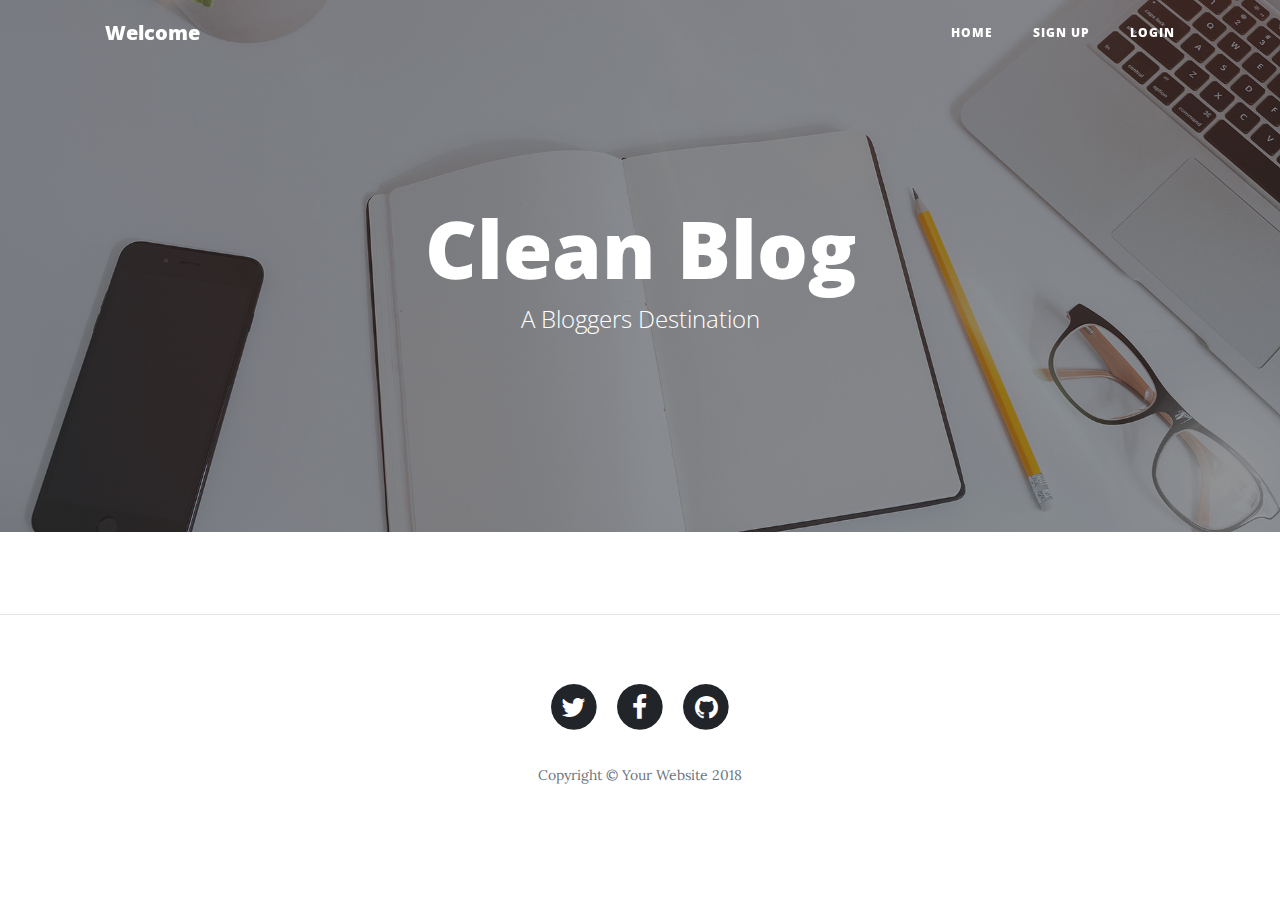
<file: index.html>
<!DOCTYPE html>
<html lang="en">

  <head>

    <meta charset="utf-8">
    <meta name="viewport" content="width=device-width, initial-scale=1, shrink-to-fit=no">
    <meta name="description" content="">
    <meta name="author" content="">

    <title>Clean Blog - Start Bootstrap Theme</title>

    <!-- Bootstrap core CSS -->
    <link href="vendor/bootstrap/css/bootstrap.min.css" rel="stylesheet">

    <!-- Custom fonts for this template -->
    <link href="vendor/font-awesome/css/font-awesome.min.css" rel="stylesheet" type="text/css">
    <link href='https://fonts.googleapis.com/css?family=Lora:400,700,400italic,700italic' rel='stylesheet' type='text/css'>
    <link href='https://fonts.googleapis.com/css?family=Open+Sans:300italic,400italic,600italic,700italic,800italic,400,300,600,700,800' rel='stylesheet' type='text/css'>

    <!-- Custom styles for this template -->
    <link href="css/clean-blog.min.css" rel="stylesheet">

    <!-- The minified JQuery -->
    <script   src="https://code.jquery.com/jquery-3.3.1.min.js"   integrity="sha256-FgpCb/KJQlLNfOu91ta32o/NMZxltwRo8QtmkMRdAu8="   crossorigin="anonymous"></script>

  </head>
  <style type="text/css">
    label{
      font-family: "Lucida Console", Times, serif; 
      font-size: 40px;
      font-style: italic;
    }
    label:hover{
      color: green;
    }
    p{
      text-align: justify;
    }
    p:hover{
      color: red;
    }

  </style>

  <body>

    <!-- Navigation -->
    <nav class="navbar navbar-expand-lg navbar-light fixed-top" id="mainNav">
      <div class="container">
        <a class="navbar-brand" href="index.html">Welcome</a>
        <button class="navbar-toggler navbar-toggler-right" type="button" data-toggle="collapse" data-target="#navbarResponsive" aria-controls="navbarResponsive" aria-expanded="false" aria-label="Toggle navigation">
          Menu
          <i class="fa fa-bars"></i>
        </button>
        <div class="collapse navbar-collapse" id="navbarResponsive">
          <ul class="navbar-nav ml-auto">
            <li class="nav-item">
              <a class="nav-link" href="index.html">Home</a>
            </li>
            <li class="nav-item">
              <a class="nav-link" href="signUp.html">Sign Up</a>
            </li>
            <li class="nav-item">
              <a class="nav-link" href="post.html">Login</a>
            </li>
          </ul>
        </div>
      </div>
    </nav>

    <!-- Page Header -->
    <header class="masthead" style="background-image: url('img/home-bg.jpg')">
      <div class="overlay"></div>
      <div class="container">
        <div class="row">
          <div class="col-lg-8 col-md-10 mx-auto">
            <div class="site-heading">
              <h1>Clean Blog</h1>
              <span class="subheading">A Bloggers Destination</span>
            </div>
          </div>
        </div>
      </div>
    </header>

    <!-- Main Content -->
    <div class="container"> 
      <div class="row">
        <table id="tblList" class="table" style="border-collapse: collapse;" ></table>
      </div>

    </div>

    <hr>

    <!-- Footer -->
    <footer>
      <div class="container">
        <div class="row">
          <div class="col-lg-8 col-md-10 mx-auto">
            <ul class="list-inline text-center">
              <li class="list-inline-item">
                <a href="#">
                  <span class="fa-stack fa-lg">
                    <i class="fa fa-circle fa-stack-2x"></i>
                    <i class="fa fa-twitter fa-stack-1x fa-inverse"></i>
                  </span>
                </a>
              </li>
              <li class="list-inline-item">
                <a href="#">
                  <span class="fa-stack fa-lg">
                    <i class="fa fa-circle fa-stack-2x"></i>
                    <i class="fa fa-facebook fa-stack-1x fa-inverse"></i>
                  </span>
                </a>
              </li>
              <li class="list-inline-item">
                <a href="#">
                  <span class="fa-stack fa-lg">
                    <i class="fa fa-circle fa-stack-2x"></i>
                    <i class="fa fa-github fa-stack-1x fa-inverse"></i>
                  </span>
                </a>
              </li>
            </ul>
            <p class="copyright text-muted">Copyright &copy; Your Website 2018</p>
          </div>
        </div>
      </div>
    </footer>

    <!-- Bootstrap core JavaScript -->
    <script src="vendor/jquery/jquery.min.js"></script>
    <script src="vendor/bootstrap/js/bootstrap.bundle.min.js"></script>

    <!-- Custom scripts for this template -->
    <script src="js/clean-blog.min.js"></script>

  </body>
<script type="text/javascript">
  $(document).ready(function(){
      var listvalues = localStorage.getItem('lists');
      var finalvalue = JSON.parse(listvalues);
      var id=finalvalue.id;
      var type_of_user=finalvalue.type_of_user;

        $.get('php/abort_session.php',function(data){
			  // alert(data);
		   });

      /*----------Actual list is shown in here--------------*/

      $.ajax({
        url:"php/getBlogs.php",
        method:"post",
        dataType:"json",
        success:function(data){
          //alert(data);

          for(var i = 0;i<data.length; i++) {

            $('#tblList').append('<tr><td colspan="2"><label style="text-align:center;">'+data[i].blog_name+'</label></td></tr><tr><td><img src="php/upload/'+data[i].img_one.replace(/\"/g, "")+'" width="300px" height="300px"></td><td><p href="index.php">'+data[i].blog_body.substr(0,300)+'....</p></td></tr><td><button class="btn btn-primary" id="btnView">View</button></td><td><h5 hidden="true">'+data[i].id_b+'<h5><td></tr><hr>');

            // $('#tblList').append('<tr style="margin-top:50px;"><td colspan="5" style=" padding-bottom: .5em; text-align:center; "><strong>'+data[i].blog_name+'</strong></td></tr style=" padding-bottom: .5em;"><tr><td><img src="php/upload/'+data[i].img_one.replace(/\"/g, "")+'" style="width:300px;height:300px"></td><td>&nbsp;</td><td>&nbsp;</td><td>&nbsp;</td><td rowspan="3" style="vertical-align: top;text-align: justify;">'+data[i].blog_body+'</td></tr><tr><td><img src="php/upload/'+data[i].img_two.replace(/\"/g, "")+'" style="width:300px;height:300px"></td><td></td></tr><tr style="margin-bottom:50px;"><td><img src="php/upload/'+data[i].img_three.replace(/\"/g, "")+'" style="width:300px;height:300px"></td><td></td></tr><br /><br />');
            
          }
        }
      });
      

      $(document).on('click','#btnView',function(){
            var id_b=$(this).closest('tr').find('h5').text();
            var idVal={id:id_b}
            localStorage.setItem('ids',JSON.stringify(idVal));
            window.location.replace("blog.php");
            
      });


  });

</script>
</html>
</file>
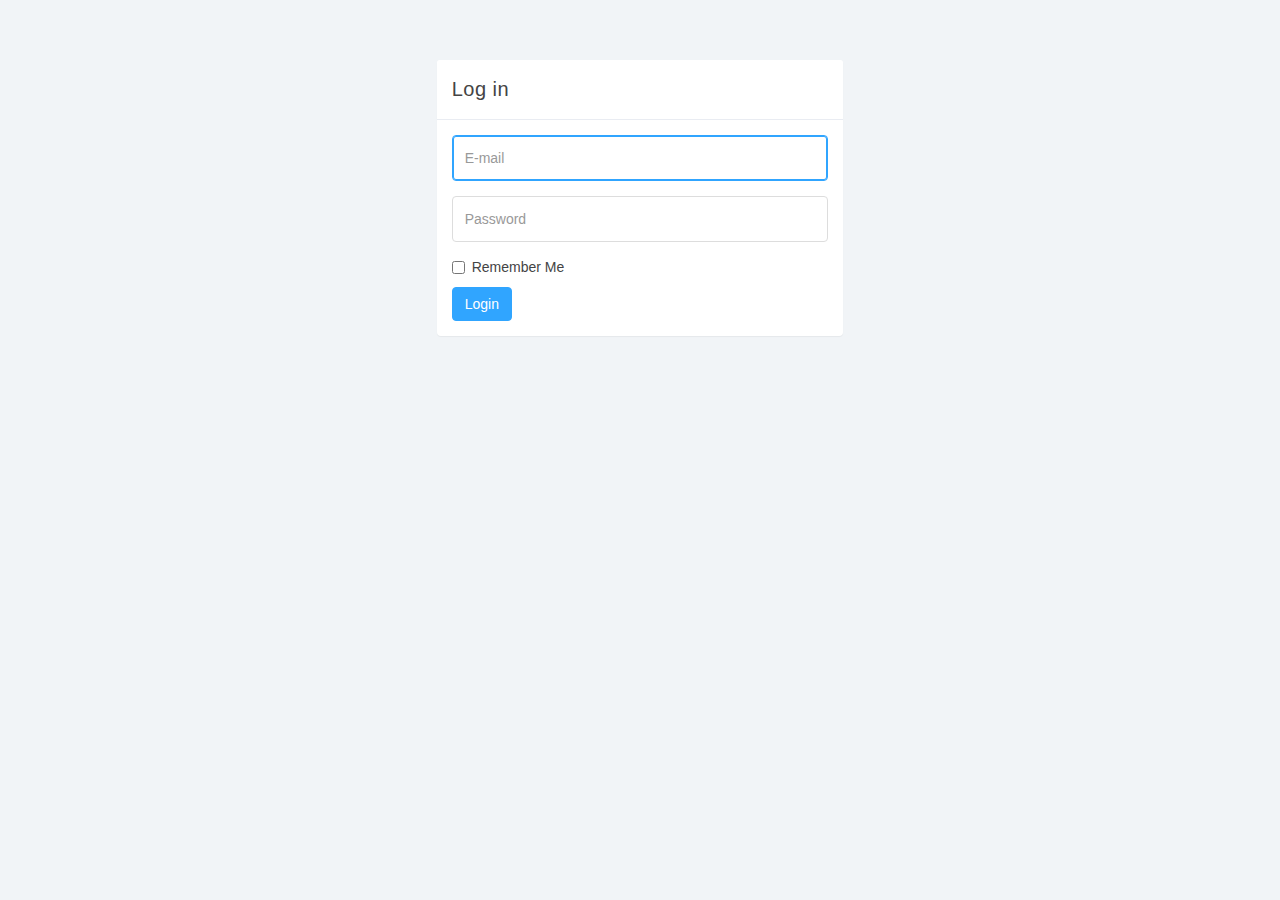
<file: login.html>
<!DOCTYPE html>
<html>
<head>
	<meta charset="utf-8">
	<meta name="viewport" content="width=device-width, initial-scale=1">
	<title>Lumino - Login</title>
	<link href="css/bootstrap.min.css" rel="stylesheet">
	<link href="css/datepicker3.css" rel="stylesheet">
	<link href="css/styles.css" rel="stylesheet">
	<!--[if lt IE 9]>
	<script src="js/html5shiv.js"></script>
	<script src="js/respond.min.js"></script>
	<![endif]-->
</head>
<body>
	<div class="row">
		<div class="col-xs-10 col-xs-offset-1 col-sm-8 col-sm-offset-2 col-md-4 col-md-offset-4">
			<div class="login-panel panel panel-default">
				<div class="panel-heading">Log in</div>
				<div class="panel-body">
					<form role="form">
						<fieldset>
							<div class="form-group">
								<input class="form-control" placeholder="E-mail" name="email" type="email" autofocus="">
							</div>
							<div class="form-group">
								<input class="form-control" placeholder="Password" name="password" type="password" value="">
							</div>
							<div class="checkbox">
								<label>
									<input name="remember" type="checkbox" value="Remember Me">Remember Me
								</label>
							</div>
							<a href="index.html" class="btn btn-primary">Login</a></fieldset>
					</form>
				</div>
			</div>
		</div><!-- /.col-->
	</div><!-- /.row -->	
	

<script src="js/jquery-1.11.1.min.js"></script>
	<script src="js/bootstrap.min.js"></script>
</body>
</html>
</file>
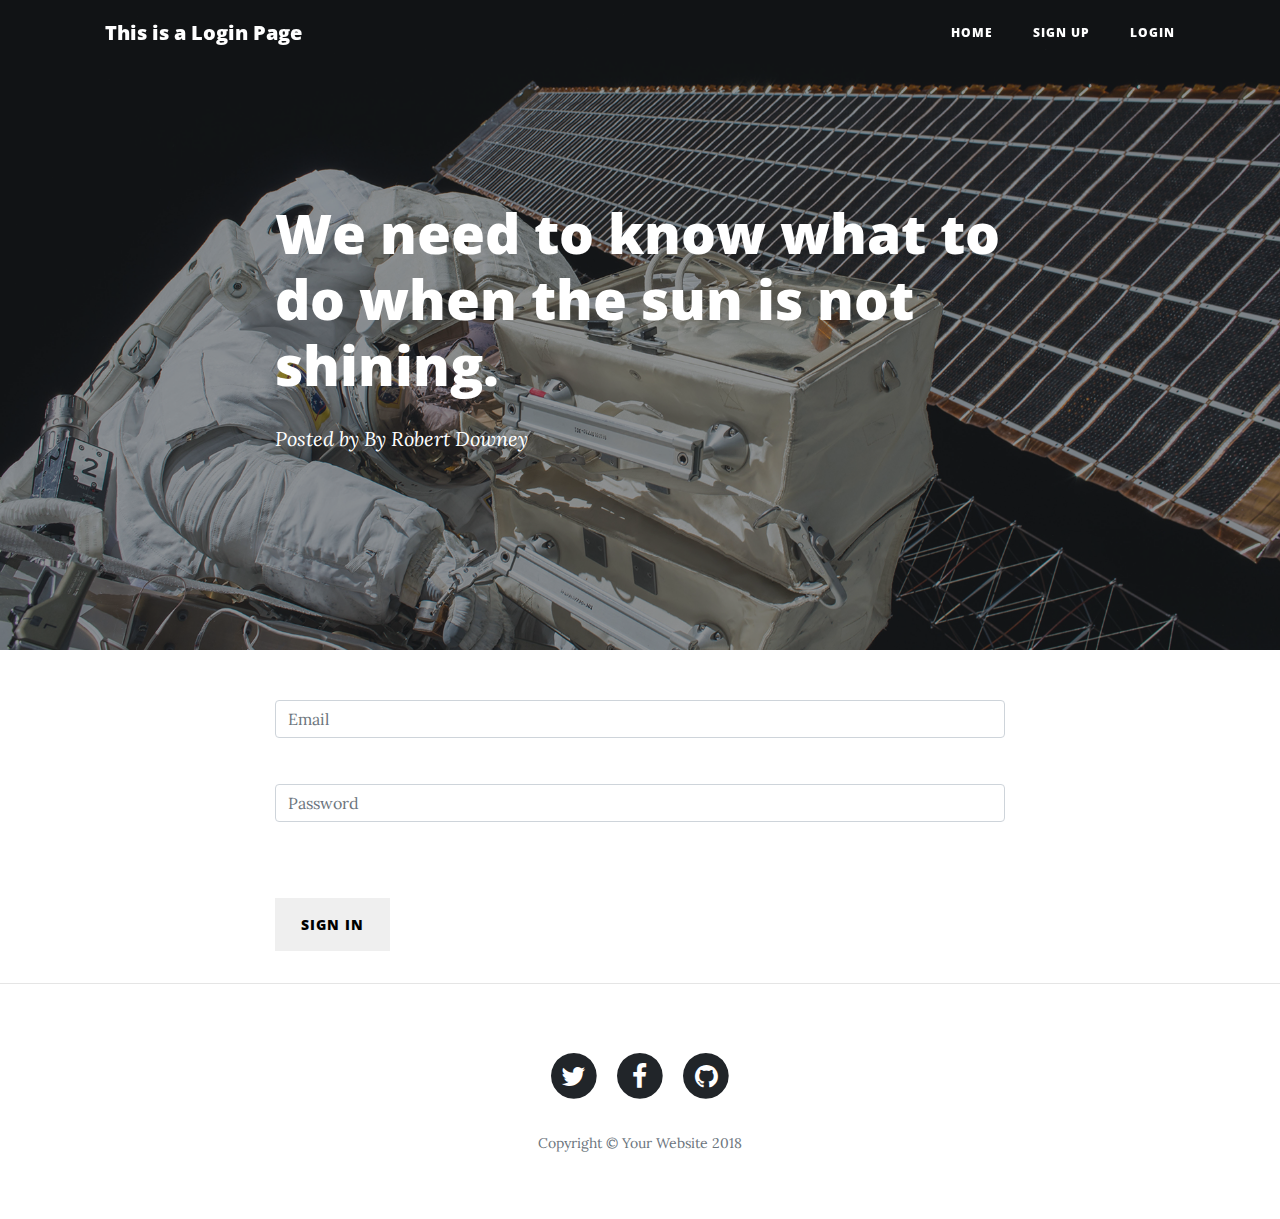
<file: post.html>
<!DOCTYPE html>
<html lang="en">

  <head>

    <meta charset="utf-8">
    <meta name="viewport" content="width=device-width, initial-scale=1, shrink-to-fit=no">
    <meta name="description" content="">
    <meta name="author" content="">

    <title>Clean Blog </title>

    <!-- Bootstrap core CSS -->
    <link href="vendor/bootstrap/css/bootstrap.min.css" rel="stylesheet">

    <!-- Custom fonts for this template -->
    <link href="vendor/font-awesome/css/font-awesome.min.css" rel="stylesheet" type="text/css">
    <link href='https://fonts.googleapis.com/css?family=Lora:400,700,400italic,700italic' rel='stylesheet' type='text/css'>
    <link href='https://fonts.googleapis.com/css?family=Open+Sans:300italic,400italic,600italic,700italic,800italic,400,300,600,700,800' rel='stylesheet' type='text/css'>

    <!-- Custom styles for this template -->
    <link href="css/clean-blog.min.css" rel="stylesheet">

    <!-- The minified JQuery -->
    <script   src="https://code.jquery.com/jquery-3.3.1.min.js"   integrity="sha256-FgpCb/KJQlLNfOu91ta32o/NMZxltwRo8QtmkMRdAu8="   crossorigin="anonymous"></script>

  </head>

  <body>

    <!-- Navigation -->
    <nav class="navbar navbar-expand-lg navbar-light fixed-top" id="mainNav">
      <div class="container">
        <a class="navbar-brand" href="index.html">This is a Login Page</a>
        <button class="navbar-toggler navbar-toggler-right" type="button" data-toggle="collapse" data-target="#navbarResponsive" aria-controls="navbarResponsive" aria-expanded="false" aria-label="Toggle navigation">
          Menu
          <i class="fa fa-bars"></i>
        </button>
        <div class="collapse navbar-collapse" id="navbarResponsive">
          <ul class="navbar-nav ml-auto">
            <li class="nav-item">
              <a class="nav-link" href="index.html">Home</a>
            </li>
            <li class="nav-item">
              <a class="nav-link" href="signUp.html">Sign Up</a>
            </li>
            <li class="nav-item">
              <a class="nav-link" href="post.html">Login</a>
            </li>
          </ul>
        </div>
      </div>
    </nav>

    <!-- Page Header -->
    <header class="masthead" style="background-image: url('img/post-bg.jpg')">
      <div class="overlay"></div>
      <div class="container">
        <div class="row">
          <div class="col-lg-8 col-md-10 mx-auto">
            <div class="post-heading">
              <h1>We need to know what to do when the sun is not shining.</h1>
              <h2 class="subheading"></h2>
              <span class="meta">Posted by
                <a href="#">By Robert Downey</span>
            </div>
          </div>
        </div>
      </div>
    </header>

    <!-- Post Content -->
    <article>
      <div class="container">
        <div class="row">
          <div class="col-lg-8 col-md-10 mx-auto">

            <form class="form-group">
              <div class="form-group">
                <label class="sr-only" >Email address</label>
                <input type="email" id="txtEmail" class="form-control" placeholder="Email">
              </div>
              <br>
              <div class="form-group">
                <label class="sr-only" for="exampleInputPassword3">Password</label>
                <input type="password" class="form-control" id="txtPassword" placeholder="Password">
              </div><br><br>
              <button type="button" id="btnSubmit" class="btn btn-default">Sign in</button>
            </form>

          </div>
        </div>
      </div>
    </article>

    <hr>

    <!-- Footer -->
    <footer>
      <div class="container">
        <div class="row">
          <div class="col-lg-8 col-md-10 mx-auto">
            <ul class="list-inline text-center">
              <li class="list-inline-item">
                <a href="#">
                  <span class="fa-stack fa-lg">
                    <i class="fa fa-circle fa-stack-2x"></i>
                    <i class="fa fa-twitter fa-stack-1x fa-inverse"></i>
                  </span>
                </a>
              </li>
              <li class="list-inline-item">
                <a href="#">
                  <span class="fa-stack fa-lg">
                    <i class="fa fa-circle fa-stack-2x"></i>
                    <i class="fa fa-facebook fa-stack-1x fa-inverse"></i>
                  </span>
                </a>
              </li>
              <li class="list-inline-item">
                <a href="#">
                  <span class="fa-stack fa-lg">
                    <i class="fa fa-circle fa-stack-2x"></i>
                    <i class="fa fa-github fa-stack-1x fa-inverse"></i>
                  </span>
                </a>
              </li>
            </ul>
            <p class="copyright text-muted">Copyright &copy; Your Website 2018</p>
          </div>
        </div>
      </div>
    </footer>

    <!-- Bootstrap core JavaScript -->
    <script src="vendor/jquery/jquery.min.js"></script>
    <script src="vendor/bootstrap/js/bootstrap.bundle.min.js"></script>

    <!-- Custom scripts for this template -->
    <script src="js/clean-blog.min.js"></script>

  </body>
<script type="text/javascript">
    $(document).ready(function(){

      $('#btnSubmit').click(function(){
        var email=$('#txtEmail').val();
        var password=$('#txtPassword').val();

            $.ajax({
          url:'php/authenticateData.php',
          data:{email:email,password:password},
          method:"post",
          dataType:"json",
          success:function(data){
           
            if (data.success=='success') {

              if (data.type_of_user=='Admin') {
                  sessionStorage.setItem("AdminSession","aprove");
                  window.location.replace("index_2.html");
                  var listvalues = { "id": data.id, "type_of_user":data.type_of_user}
                  localStorage.setItem('lists', JSON.stringify(listvalues));

              }else if(data.type_of_user=='Auther'){
                  sessionStorage.setItem("AutherSession","aprove");
                  window.location.replace("auther.php");
                  var listvalues = { "id": data.id, "type_of_user":data.type_of_user}
                  localStorage.setItem('lists', JSON.stringify(listvalues));

              }else if(data.type_of_user=='Reader'){
                alert("You can only post comments.");
               window.location.replace("index.html");
               
              //  var listvalues = { "id": data.id, "type_of_user":data.type_of_user}
              //  localStorage.setItem('lists', JSON.stringify(listvalues));

              }
            }else{
              alert('Failure');
            }

          }
      });
      });

    });
</script>
</html>
</file>
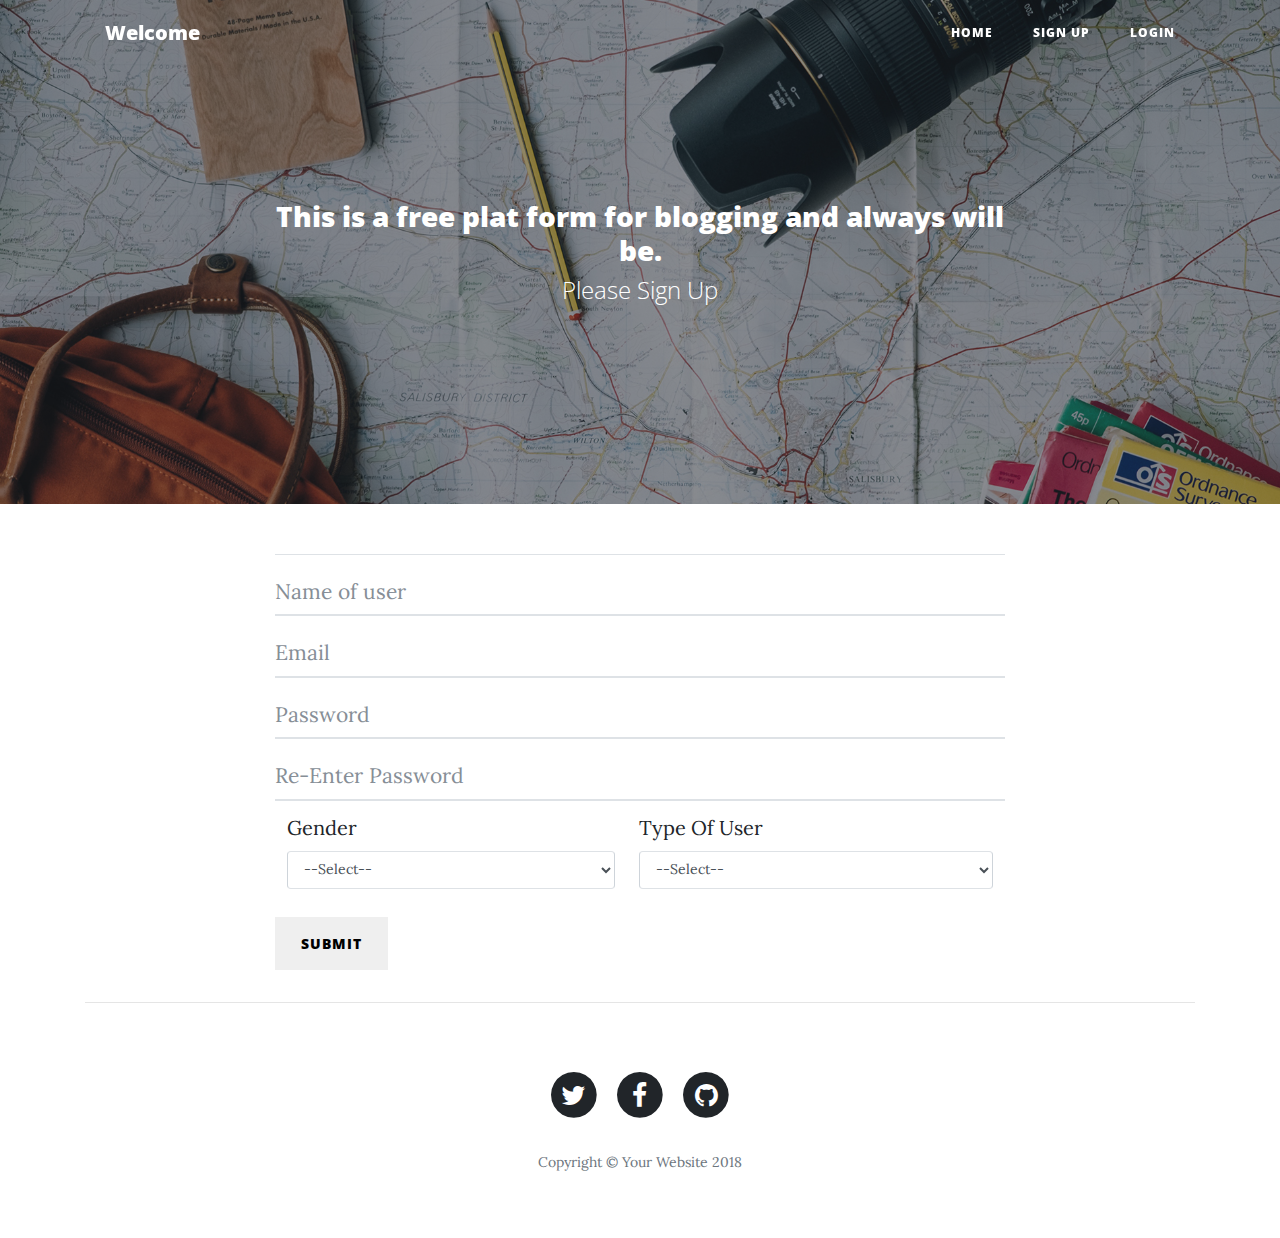
<file: signUp.html>
<!DOCTYPE html>
<html lang="en">

  <head>

    <meta charset="utf-8">
    
    <meta name="description" content="">
    <meta name="author" content="">

    <title>Clean Blog </title>

    <!-- Bootstrap core CSS -->
    <link href="vendor/bootstrap/css/bootstrap.min.css" rel="stylesheet">

    <!-- Custom fonts for this template -->
    <link href="vendor/font-awesome/css/font-awesome.min.css" rel="stylesheet" type="text/css">
    <link href='https://fonts.googleapis.com/css?family=Lora:400,700,400italic,700italic' rel='stylesheet' type='text/css'>
    <link href='https://fonts.googleapis.com/css?family=Open+Sans:300italic,400italic,600italic,700italic,800italic,400,300,600,700,800' rel='stylesheet' type='text/css'>

    <!-- Custom styles for this template -->
    <link href="css/clean-blog.min.css" rel="stylesheet">

    <!-- The minified JQuery -->
    <script   src="https://code.jquery.com/jquery-3.3.1.min.js"   integrity="sha256-FgpCb/KJQlLNfOu91ta32o/NMZxltwRo8QtmkMRdAu8="   crossorigin="anonymous"></script>

  </head>

  <body>

    <!-- Navigation -->
    <nav class="navbar navbar-expand-lg navbar-light fixed-top" id="mainNav">
      <div class="container">
        <a class="navbar-brand" href="index.html">Welcome</a>
        <button class="navbar-toggler navbar-toggler-right" type="button" data-toggle="collapse" data-target="#navbarResponsive" aria-controls="navbarResponsive" aria-expanded="false" aria-label="Toggle navigation">
          Menu
          <i class="fa fa-bars"></i>
        </button>
        <div class="collapse navbar-collapse" id="navbarResponsive">
          <ul class="navbar-nav ml-auto">
            <li class="nav-item">
              <a class="nav-link" href="index.html">Home</a>
            </li>
            <li class="nav-item">
              <a class="nav-link" href="signUp.html">Sign Up</a>
            </li>
            <li class="nav-item">
              <a class="nav-link" href="post.html">Login</a>
            </li>
          </ul>
        </div>
      </div>
    </nav>

    <!-- Page Header -->
    <header class="masthead" style="background-image: url('img/about-bg.jpg')">
      <div class="overlay"></div>
      <div class="container">
        <div class="row">
          <div class="col-lg-8 col-md-10 mx-auto">
            <div class="page-heading">
              <h3>This is a free plat form for blogging and always will be.</h3>
              <span class="subheading">Please Sign Up </span>
            </div>
          </div>
        </div>
      </div>
    </header>

    <!-- Main Content -->
    <div class="container">
      <div class="row">
        <div class="col-lg-8 col-md-10 mx-auto">
          
                  <form enctype="multipart/form-data" action="php/inserData.php">
                    <div class="form-group">
                    <div class="form-group floating-label-form-group controls">
                      <label for="txtName">Name</label>
                      <input type="text" class="form-control" id="txtName" placeholder="Name of user">
                    </div>
                    <div class="form-group floating-label-form-group controls">
                      <label for="txtEmail">Email address</label>
                      <input type="email" class="form-control" id="txtEmail" placeholder="Email">
                    </div>
                    <div class="form-group floating-label-form-group controls">
                      <label for="txtEmail">Password</label>
                      <input type="password" class="form-control" id="txtPass1" placeholder="Password">
                    </div>
                    <div class="form-group floating-label-form-group controls">
                      <label for="txtEmail">Re-Enter Password</label>
                      <input type="password" class="form-control" id="txtPass2" placeholder="Re-Enter Password">
                    </div>
               <div class="form-group ">
                   <table class="table">
                     <tr>
                       <td>
                         <div>
                           <label>Gender</label>
                             <select id="txtGenger" class="form-control floating-label-form-group controls">
                               <option>--Select--</option>
                               <option>Male</option>
                               <option>Female</option>
                               <option>Other</option>
                             </select>
                          </div>
                       </td>
                       <td>
                           <div>
                              <label>Type Of User</label>
                               <select id="txtAccountType" class="form-control floating-label-form-group controls">
                                 <option>--Select--</option>
                                 <option>Auther</option>
                                 <option>Reader</option>
                               </select>
                             </div>

                       </td>
                     </tr>
                   </table>
                  </div>
                    <!-- <div id="imgProfile" class="form-group">
                    <label>Select Profile Image</label><br>
                      <input type="file" id="image" name="image">
                    </div> -->
                    <button id="btnSubmit" type="button" class="btn btn-default">Submit</button>
                  </form>

        </div>
      </div>
    </div>

    <hr>

    <!-- Footer -->
    <footer>
      <div class="container">
        <div class="row">
          <div class="col-lg-8 col-md-10 mx-auto">
            <ul class="list-inline text-center">
              <li class="list-inline-item">
                <a href="#">
                  <span class="fa-stack fa-lg">
                    <i class="fa fa-circle fa-stack-2x"></i>
                    <i class="fa fa-twitter fa-stack-1x fa-inverse"></i>
                  </span>
                </a>
              </li>
              <li class="list-inline-item">
                <a href="#">
                  <span class="fa-stack fa-lg">
                    <i class="fa fa-circle fa-stack-2x"></i>
                    <i class="fa fa-facebook fa-stack-1x fa-inverse"></i>
                  </span>
                </a>
              </li>
              <li class="list-inline-item">
                <a href="#">
                  <span class="fa-stack fa-lg">
                    <i class="fa fa-circle fa-stack-2x"></i>
                    <i class="fa fa-github fa-stack-1x fa-inverse"></i>
                  </span>
                </a>
              </li>
            </ul>
            <p class="copyright text-muted">Copyright &copy; Your Website 2018</p>
          </div>
        </div>
      </div>
    </footer>

    <!-- Bootstrap core JavaScript -->
    <script src="vendor/jquery/jquery.min.js"></script>
    <script src="vendor/bootstrap/js/bootstrap.bundle.min.js"></script>

    <!-- Custom scripts for this template -->
    <script src="js/clean-blog.min.js"></script>

  </body>
<script type="text/javascript">
          $(document).ready(function(){
           
                   $('#btnSubmit').click(function(){
                     if($('#txtName').val()==''){
                       alert('Add Name');
                     }else if($('#txtEmail').val()==''){
                      alert('Add Email');
                     }else if($('#txtGenger').change().val()=='--Select--'){
                      alert('Select Gender');
                     }else if($('#txtAccountType').change().val()=='--Select--'){
                      alert('Select Account Type');
                     }else if($('#txtPass1').val()==''){
                      alert('Password is Empty');
                     }else if($('#txtPass2').val()==''){
                      alert('Password is Empty');
                     }else{
                      if ($('#txtPass2').val() == $('#txtPass1').val()) {

                                        var inserData={
                                        name:$('#txtName').val(),
                                        email:$('#txtEmail').val(),
                                        password:$('#txtPass2').val(),
                                        gender:$('#txtGenger').val(),
                                        type_of_user:$('#txtAccountType').val(),
                                        };

                                        $.ajax({
                                        url:'php/inserData.php',
                                        method:"post",
                                        data:inserData,
                                        dataType:"json",
                                        success:function(response){
                                          alert(response.success);
                                          if (response.success=="success") {
                                              $('#txtEmail').val('');
                                              $('#txtName').val('');
                                              $('#txtPass1').val('');
                                              $('#txtPass2').val('');
                                              $('#txtGenger').val('--Select--');
                                              $('#txtAccountType').val('--Select--');
                                          }
                                        }
                                        });
                       }else{
                         alert("Password's are not matching");
                       }
                     }
                    


                   });

                    
            });
                  
    
</script>
</html>
</file>
<file: css/styles.css>
body {
  background: #f1f4f7;
  padding-top: 60px;
  font-size: 14px;
  color: #444444;
  font-family: "Montserrat", "Helvetica Neue", Helvetica, Arial, sans-serif; }

p {
  color: #777; }

a, a:hover, a:focus {
  color: #30a5ff; }

h1, h2, h3, h4, h5, h6 {
  color: #444444; }

h1 {
  font-weight: 300;
  font-size: 40px; }

h2 {
  font-weight: 300;
  margin-bottom: 20px; }

h3, h4 {
  font-weight: 300; }

.large {
  font-size: 2em; }

.text-muted {
  color: #c5c7cc; }

.color-gray {
  color: #444444; }

.color-blue {
  color: #30a5ff; }

.color-teal {
  color: #1ebfae; }

.color-orange {
  color: #ffb53e; }

.color-red {
  color: #f9243f; }

.no-padding {
  padding: 0;
  margin: 0; }

.fa-xl {
  font-size: 2em; }

input.form-control {
  border: 1px solid #ddd;
  box-shadow: none;
  height: 46px; }

.bootstrap-table input.form-control {
  height: 34px; }

.input-group-btn .btn {
  height: 46px; }

.form-control:focus {
  border: 1px solid #30a5ff;
  outline: 0;
  box-shadow: inset 0px 0px 0px 1px #30a5ff; }

.has-success .form-control, .has-success .form-control:focus {
  border: 1px solid #8ad919; }

.has-warning .form-control, .has-warning .form-control:focus {
  border: 1px solid #ffb53e; }

.has-error .form-control, .has-error .form-control:focus {
  border: 1px solid #f9243f; }

.navbar-custom {
  background: #222;
  height: 60px; }

.navbar-header .navbar-brand {
  color: #fff;
  font-size: 20px;
  text-transform: uppercase;
  font-weight: 500;
  height: 60px;
  padding-top: 18px; }

.navbar-header .navbar-brand span {
  color: #30a5ff; }

.navbar-toggle {
  background: rgba(255, 255, 255, 0.1);
  padding: 12px;
  margin-top: 10px; }

.navbar-toggle:hover {
  background: rgba(255, 255, 255, 0.05); }

.icon-bar {
  background: #fff; }

.dropdown {
  background: rgba(255, 255, 255, 0.1);
  float: left;
  margin: 10px 8px;
  padding: 0px;
  border-radius: 4px; }

.dropdown a.dropdown-toggle {
  color: #fff;
  height: 40px;
  width: 40px;
  padding-top: 11px;
  padding-left: 9px; }

.dropdown:hover {
  color: #fff;
  background: rgba(255, 255, 255, 0.2); }

.dropdown .label {
  top: -4px;
  left: 22px;
  padding-top: 4px;
  padding-bottom: 4px;
  position: absolute;
  border-radius: 9999px; }

.navbar-top-links li:last-child {
  margin-right: 15px; }

.nav > li > a:hover, .nav > li > a:focus, .nav .open > a, .nav .open > a:hover, .nav .open > a:focus {
  text-decoration: none;
  background-color: rgba(255, 255, 255, 0.2);
  background: none; }

.dropdown-messages {
  border: 1px solid #fff;
  width: 360px;
  background: rgba(255, 255, 255, 0.9);
  color: #444;
  font-size: 0.9em; }

.dropdown-messages img {
  margin: 5px 10px;
  float: left; }

.dropdown-messages .message-body {
  margin: 5px;
  float: left;
  width: 280px; }

.dropdown small {
  color: #999; }

.dropdown em {
  margin: 0 5px; }

.dropdown-menu > li > a {
  padding: 5px 10px; }

.dropdown-menu li .message-body a {
  color: #444; }

.dropdown-menu li a:hover {
  color: #30a5ff;
  text-decoration: none;
  background: none; }

.divider, .clear {
  clear: both; }

.dropdown-alerts {
  border: 1px solid #fff;
  width: 260px;
  background: rgba(255, 255, 255, 0.9);
  color: #444;
  font-size: 0.9em; }

.all-button a {
  text-align: center;
  color: #444;
  font-size: 12px;
  text-transform: uppercase;
  display: block; }

a.btn:hover, button:hover {
  opacity: 0.8; }

a.btn:active, button:active {
  box-shadow: inset 0px 0px 500px rgba(0, 0, 0, 0.1);
  opacity: 1; }

.btn-default, .btn-default:hover, .btn-default:focus, .btn-default:active, .btn-default.active, .open > .dropdown-toggle.btn-default, .btn-default.disabled, .btn-default[disabled], fieldset[disabled] .btn-default, .btn-default.disabled:hover, .btn-default[disabled]:hover, fieldset[disabled] .btn-default:hover, .btn-default.disabled:focus, .btn-default[disabled]:focus, fieldset[disabled] .btn-default:focus, .btn-default.disabled:active, .btn-default[disabled]:active, fieldset[disabled] .btn-default:active, .btn-default.disabled.active, .btn-default[disabled].active, fieldset[disabled] .btn-default.active {
  background-color: #e9ecf2;
  border-color: #e9ecf2;
  color: #1b3548; }

.btn-primary, .btn-primary:hover, .btn-primary:focus, .btn-primary:active, .btn-primary.active, .open > .dropdown-toggle.btn-primary, .btn-primary.disabled, .btn-primary[disabled], fieldset[disabled] .btn-primary, .btn-primary.disabled:hover, .btn-primary[disabled]:hover, fieldset[disabled] .btn-primary:hover, .btn-primary.disabled:focus, .btn-primary[disabled]:focus, fieldset[disabled] .btn-primary:focus, .btn-primary.disabled:active, .btn-primary[disabled]:active, fieldset[disabled] .btn-primary:active, .btn-primary.disabled.active, .btn-primary[disabled].active, fieldset[disabled] .btn-primary.active {
  background-color: #30a5ff;
  border-color: #30a5ff; }

.btn-success, .btn-success:hover, .btn-success:focus, .btn-success:active, .btn-success.active, .open > .dropdown-toggle.btn-success, .btn-success.disabled, .btn-success[disabled], fieldset[disabled] .btn-success, .btn-success.disabled:hover, .btn-success[disabled]:hover, fieldset[disabled] .btn-success:hover, .btn-success.disabled:focus, .btn-success[disabled]:focus, fieldset[disabled] .btn-success:focus, .btn-success.disabled:active, .btn-success[disabled]:active, fieldset[disabled] .btn-success:active, .btn-success.disabled.active, .btn-success[disabled].active, fieldset[disabled] .btn-success.active {
  background-color: #8ad919;
  border-color: #8ad919; }

.btn-warning, .btn-warning:hover, .btn-warning:focus, .btn-warning:active, .btn-warning.active, .open > .dropdown-toggle.btn-warning, .btn-warning.disabled, .btn-warning[disabled], fieldset[disabled] .btn-warning, .btn-warning.disabled:hover, .btn-warning[disabled]:hover, fieldset[disabled] .btn-warning:hover, .btn-warning.disabled:focus, .btn-warning[disabled]:focus, fieldset[disabled] .btn-warning:focus, .btn-warning.disabled:active, .btn-warning[disabled]:active, fieldset[disabled] .btn-warning:active, .btn-warning.disabled.active, .btn-warning[disabled].active, fieldset[disabled] .btn-warning.active {
  background-color: #ffb53e;
  border-color: #ffb53e; }

.btn-danger, .btn-danger:hover, .btn-danger:focus, .btn-danger:active, .btn-danger.active, .open > .dropdown-toggle.btn-danger, .btn-danger.disabled, .btn-danger[disabled], fieldset[disabled] .btn-danger, .btn-danger.disabled:hover, .btn-danger[disabled]:hover, fieldset[disabled] .btn-danger:hover, .btn-danger.disabled:focus, .btn-danger[disabled]:focus, fieldset[disabled] .btn-danger:focus, .btn-danger.disabled:active, .btn-danger[disabled]:active, fieldset[disabled] .btn-danger:active, .btn-danger.disabled.active, .btn-danger[disabled].active, fieldset[disabled] .btn-danger.active {
  background-color: #f9243f;
  border-color: #f9243f; }

.btn-link, .page-link, .text-primary {
  color: #30a5ff !important; }

.btn-link:focus, .btn-link:hover, .page-link:focus, .page-link:hover, a.text-primary:focus, a.text-primary:hover {
  color: #50b3ff !important; }

.bg-primary {
  color: #1b3548;
  background-color: #e9ecf2; }

a.bg-primary:hover {
  background-color: #e9ecf2; }

.bg-success, .bg-green {
  color: #fff;
  background-color: #8ad919; }

a.bg-success:hover, a.bg-green:hover {
  background-color: #8ad919; }

.bg-success a, .bg-green a {
  color: rgba(255, 255, 255, 0.75); }

.bg-teal {
  color: #fff;
  background-color: #1ebfae; }

a.bg-teal:hover {
  background-color: #1ebfae; }

.bg-teal a {
  color: rgba(255, 255, 255, 0.75); }

.bg-info, .bg-blue {
  color: #fff;
  background-color: #30a5ff; }

a.bg-info:hover, a.bg-blue:hover {
  background-color: #30a5ff; }

.bg-info a, .bg-blue a {
  color: rgba(255, 255, 255, 0.75); }

.bg-warning, .bg-orange {
  color: #fff;
  background-color: #ffb53e; }

a.bg-warning:hover, a.bg-orange:hover {
  background-color: #ffb53e; }

.bg-warning a, .bg-orange a {
  color: rgba(255, 255, 255, 0.75); }

.bg-danger, .bg-red {
  color: #fff;
  background-color: #f9243f; }

a.bg-danger:hover, a.bg-red:hover {
  background-color: #f9243f; }

.bg-danger a, .bg-red a {
  color: rgba(255, 255, 255, 0.75); }

a.label:hover, a.label:focus {
  color: #fff;
  text-decoration: none;
  cursor: pointer; }

.label:empty {
  display: none; }

.btn .label {
  position: relative;
  top: -1px; }

.label-default {
  background-color: #777; }

.label-default[href]:hover, .label-default[href]:focus {
  background-color: #5e5e5e; }

.label-primary {
  color: #1b3548;
  background-color: #e9ecf2; }

.label-primary[href]:hover, .label-primary[href]:focus {
  background-color: #e9ecf2; }

.label-success {
  background-color: #8ad919; }

.label-success[href]:hover, .label-success[href]:focus {
  background-color: #8ad919; }

.label-info {
  background-color: #30a5ff; }

.label-info[href]:hover, .label-info[href]:focus {
  background-color: #30a5ff; }

.label-warning {
  background-color: #ffb53e; }

.label-warning[href]:hover, .label-warning[href]:focus {
  background-color: #ec971f; }

.label-danger {
  background-color: #f9243f; }

.label-danger[href]:hover, .label-danger[href]:focus {
  background-color: #f9243f; }

.panel {
  border: 0; }

.panel-container {
  padding-top: 20px; }

.panel-heading .fa-toggle-up, .panel-heading .fa-toggle-down {
  font-size: 17px; }

.panel-primary > .panel-heading {
  background-color: #30a5ff;
  color: #fff;
  border: none; }

.panel-success > .panel-heading {
  background-color: #8ad919;
  color: #fff;
  border: none; }

.panel-info > .panel-heading {
  background-color: #30a5ff;
  color: #fff;
  border: none; }

.panel-warning > .panel-heading {
  background-color: #ffb53e;
  color: #fff;
  border: none; }

.panel-danger > .panel-heading {
  background-color: #f9243f;
  color: #fff;
  border: none; }

.panel-primary .panel-settings, .panel-primary .panel-toggle, .panel-success .panel-settings, .panel-success .panel-toggle, .panel-info .panel-settings, .panel-info .panel-toggle, .panel-warning .panel-settings, .panel-warning .panel-toggle, .panel-danger .panel-settings, .panel-danger .panel-toggle {
  border: none;
  color: #fff;
  background-color: rgba(255, 255, 255, 0.2); }

.panel-primary .panel-settings:hover, .panel-primary .panel-toggle:hover, .panel-success .panel-settings:hover, .panel-success .panel-toggle:hover, .panel-info .panel-settings:hover, .panel-info .panel-toggle:hover, .panel-warning .panel-settings:hover, .panel-warning .panel-toggle:hover, .panel-danger .panel-settings:hover, .panel-danger .panel-toggle:hover {
  border: none;
  color: #fff;
  background-color: rgba(255, 255, 255, 0.4); }

.panel-blue {
  background: #30a5ff;
  color: #fff; }

.panel-teal {
  background: #1ebfae;
  color: #fff; }

.panel-orange {
  background: #ffb53e;
  color: #fff; }

.panel-red {
  background: #f9243f;
  color: #fff; }

.dark-overlay {
  background: rgba(0, 0, 0, 0.05); }

.panel-blue p, .panel-teal p, .panel-orange p, .panel-red p {
  color: rgba(255, 255, 255, 0.75); }

.panel-heading {
  font-size: 20px;
  font-weight: 300;
  letter-spacing: 0.025em;
  height: 60px;
  line-height: 38px; }

.panel-default .panel-heading {
  background: #fff;
  border-bottom: 1px solid #e9ecf2;
  color: #444444; }

.panel-footer {
  background: #fff;
  border-top: 1px solid #e9ecf2; }

.panel-widget {
  padding: 10px 0;
  position: relative;
  box-shadow: none;
  border-radius: 0;
  background: none;
  text-align: center;
  color: #333; }

.panel-widget .panel-footer {
  border: 0;
  text-align: center; }

.panel-footer .input-group {
  padding: 0px;
  margin: 0 -5px; }

.panel-footer .input-group-btn:last-child > .btn, .panel-footer .input-group-btn:last-child > .btn-group {
  margin: 0; }

.panel-widget .panel-footer a {
  color: #999; }

.panel-widget .panel-footer a:hover {
  color: #666;
  text-decoration: none; }

.panel-widget .text-muted {
  margin-top: -6px;
  text-transform: uppercase;
  font-weight: bold;
  font-size: 0.8em; }

.panel-widget .large {
  color: #373b45;
  font-size: 3em; }

.panel-settings {
  list-style: none;
  padding: 0;
  margin: 0; }

.panel-settings .dropdown a.dropdown-toggle, .panel-settings a {
  padding: 0;
  background: none;
  color: #7c7c7c; }

.panel-settings a, .panel-toggle {
  width: 40px;
  padding: 2px 0 0 0; }

.panel-settings:hover, .panel-toggle:hover, .panel-settings .dropdown a.dropdown-toggle:hover, .panel-settings:active, .panel-toggle:active, .panel-settings .dropdown a.dropdown-toggle:active, .panel-settings:focus, .panel-toggle:focus, .panel-settings .dropdown a.dropdown-toggle:focus {
  background: #f1f4f7;
  color: #444444; }

.panel-settings, .panel-toggle {
  display: inline-block;
  margin: -1px -5px 0 15px !important;
  border-radius: 4px;
  text-align: center;
  border: 1px solid #e9ecf2;
  color: #7c7c7c;
  background: #fff;
  width: 42px; }

.panel-settings {
  width: 42px;
  border-top-right-radius: 4px;
  border-bottom-right-radius: 4px; }

.panel-settings li.dropdown {
  margin: 0;
  padding: 0; }

.dropdown-settings {
  border: 1px solid #fff;
  width: 220px;
  font-size: 0.9em;
  padding: 0; }

.dropdown-settings li {
  list-style: none;
  padding: 0 10px;
  width: 220px;
  height: 26px;
  line-height: 26px; }

.dropdown-settings .divider {
  margin: 7px 0; }

.dropdown-settings li a {
  padding: 0;
  margin: 0;
  display: inline-block;
  width: 100%;
  color: #444444; }

.clickable {
  cursor: pointer; }

.panel-heading span {
  margin: 0px;
  font-size: 14px; }

.panel-button-tab-right {
  margin-left: 4px !important;
  border-top-left-radius: 0;
  border-bottom-left-radius: 0; }

.panel-button-tab-left {
  border-top-right-radius: 0;
  border-bottom-right-radius: 0; }

.border-top {
  border-top: 1px solid #dadbda; }

.border-right {
  border-right: 1px solid #dadbda; }

.border-bottom {
  border-bottom: 1px solid #dadbda; }

.border-left {
  border-left: 1px solid #dadbda; }

.panel .border-top, .panel .border-right, .panel .border-bottom, .panel .border-left {
  border-color: #e9ecf2; }

.article {
  padding: 10px 0; }

.article:first-child {
  padding: 0 0 10px 0; }

.article h4 {
  margin-bottom: 10px; }

.article .date {
  text-align: center;
  margin: 5px auto;
  display: block; }

.article .date .text-muted {
  margin-top: -5px; }

.timeline {
  list-style: none;
  padding: 20px 0 20px;
  position: relative; }

.timeline:before {
  top: 0;
  bottom: 0;
  position: absolute;
  content: " ";
  width: 2px;
  background-color: #e9ecf2;
  left: 25px;
  margin-right: -1.5px; }

.timeline > li {
  margin-bottom: 20px;
  position: relative; }

.timeline > li:before, .timeline > li:after {
  content: " ";
  display: table; }

.timeline > li:after {
  clear: both; }

.timeline > li > .timeline-panel {
  width: calc( 100% - 65px );
  float: right;
  border: 1px solid #edeeed;
  border-radius: 2px;
  padding: 10px 20px;
  position: relative;
  box-shadow: none; }

.timeline > li > .timeline-panel:before {
  position: absolute;
  top: 26px;
  left: -11px;
  display: inline-block;
  border-top: 11px solid transparent;
  border-right: 11px solid #edeeed;
  border-left: 0 solid #edeeed;
  border-bottom: 11px solid transparent;
  content: " "; }

.timeline > li > .timeline-panel:after {
  position: absolute;
  top: 27px;
  left: -10px;
  display: inline-block;
  border-top: 10px solid transparent;
  border-right: 10px solid #fff;
  border-left: 0 solid #fff;
  border-bottom: 10px solid transparent;
  content: " "; }

.timeline > li > .timeline-badge {
  color: #fff;
  width: 46px;
  height: 46px;
  line-height: 51px;
  font-size: 1.4em;
  text-align: center;
  position: absolute;
  top: 16px;
  left: 0px;
  margin-right: -25px;
  background-color: #999999;
  z-index: 100;
  border-radius: 9999px; }

.timeline-badge.primary {
  background-color: #30a5ff !important; }

.timeline-badge.success {
  background-color: #8ad919 !important; }

.timeline-badge.warning {
  background-color: #ffb53e !important; }

.timeline-badge.danger {
  background-color: #f9243f !important; }

.timeline-badge.info {
  background-color: #30a5ff !important; }

.progress {
  height: 12px;
  margin-bottom: 20px;
  overflow: hidden;
  background-color: #f2f3f2;
  border-radius: 4px;
  -webkit-box-shadow: inset 0 1px 2px rgba(0, 0, 0, 0.1);
  box-shadow: inset 0 1px 2px rgba(0, 0, 0, 0.1); }

.progress-bar {
  float: left;
  width: 0;
  height: 100%;
  font-size: 12px;
  line-height: 20px;
  color: #fff;
  text-align: center;
  background-color: #30a5ff;
  box-shadow: inset 0 -1px 0 rgba(0, 0, 0, 0.1);
  -webkit-transition: width .6s ease;
  transition: width .6s ease; }

.progress-bar-success {
  background-color: #8ad919;
  background-image: none; }

.progress-bar-info, .progress-bar-blue {
  background-color: #30a5ff;
  background-image: none; }

.progress-bar-warning, .progress-bar-orange {
  background-color: #ffb53e;
  background-image: none; }

.progress-bar-danger, .progress-bar-red {
  background-color: #f9243f;
  background-image: none; }

.progress-bar-teal {
  background-color: #1ebfae;
  background-image: none; }

.jumbotron {
  background: #fff;
  border-bottom: 1px solid #e9ecf2;
  color: #444444; }

.panel .tabs {
  margin: 0;
  padding: 0; }

.nav-tabs {
  background: #f2f3f2;
  border: 0; }

.nav-tabs li a:hover {
  background: #fff; }

.nav-tabs li a, .nav-tabs li a:hover, .nav-tabs li.active a, .nav-tabs li.active a:hover {
  border: 0;
  padding: 15px 20px; }

.nav-tabs li.active a {
  color: #30a5ff; }

.nav-tabs li a {
  color: #999; }

.nav-pills {
  padding: 15px;
  padding-bottom: 0; }

.nav-pills li a, .nav-pills li a:hover, .nav-pills li.active a, .nav-pills li.active a:hover {
  border: 0;
  padding: 7px 15px; }

.nav-pills li.active a, .nav-pills li.active a:hover {
  background: #30a5ff; }

.tab-content {
  padding: 15px; }

.navbar {
  border: 0; }

.navbar input {
  border: 0;
  background: #444;
  color: #fff; }

.navbar input:focus {
  color: #fff;
  background: #555;
  border: 1px solid #30a5ff;
  outline: 0;
  box-shadow: inset 0px 0px 0px 1px #30a5ff; }

.user-menu {
  display: inline-block;
  margin-top: 14px;
  margin-right: 10px;
  float: right;
  list-style: none;
  padding: 0; }

.user-menu a {
  color: #fff; }

.user-menu a:hover, .user-menu a:focus {
  text-decoration: none; }

.sidebar {
  display: block;
  padding: 0;
  display: none;
  box-shadow: none;
  background: #fff; }

.sidebar ul {
  margin: 20px 0px; }

.sidebar form {
  padding: 10px 0 0 0;
  margin: 10px 10px 20px 10px; }

@media (min-width: 768px) {
  .sidebar {
    display: block;
    position: fixed;
    top: 60px;
    bottom: 0;
    left: 0;
    z-index: 1000;
    display: block;
    margin: 0;
    padding: 0;
    overflow-x: hidden;
    overflow-y: auto; }

  .navbar-header {
    width: 100%; } }
.sidebar ul.nav a:hover, .sidebar ul.nav li.parent ul li a:hover {
  text-decoration: none;
  background-color: #30a5ff;
  color: #fff; }

.sidebar ul.nav .active a, .sidebar ul.nav li.parent a.active, .sidebar ul.nav .active > a:hover, .sidebar ul.nav li.parent a.active:hover, .sidebar ul.nav .active > a:focus, .sidebar ul.nav li.parent a.active:focus {
  color: #fff;
  background-color: #30a5ff; }

.sidebar ul.nav ul, .sidebar ul.nav ul li {
  list-style: none;
  list-style-type: none; }

.sidebar ul.nav li a {
  height: 50px;
  font-size: 15px;
  line-height: 2em;
  color: #444444; }

.sidebar ul.nav ul.children {
  width: auto;
  padding: 0;
  margin: 0;
  background: #f9f9f9; }

.sidebar ul.nav ul.children li a {
  height: 40px;
  background: #f1f4f7;
  color: #444444; }

.sidebar ul.nav li.current a {
  background-color: #30a5ff;
  color: #fff !important; }

.sidebar ul.nav li.parent ul li a {
  border: none;
  display: block;
  padding-left: 30px;
  line-height: 40px;
  border-radius: 0; }

.sidebar ul.nav li.divider {
  border-bottom: 1px solid rgba(255, 255, 255, 0.1);
  margin: 0px 0; }

.profile-sidebar {
  padding: 10px 0;
  border-bottom: 1px solid #e9ecf2; }

.indicator {
  width: 10px;
  height: 10px;
  display: inline-block;
  border-radius: 9999px;
  margin-right: 5px; }

.profile-userpic img {
  float: left;
  margin: 10px 0px 0px 15px;
  width: 50px;
  height: 50px;
  border-radius: 9999px !important; }

.profile-usertitle {
  float: left;
  text-align: left;
  margin: 10px 0 0 12px; }

.profile-usertitle-name {
  font-size: 20px;
  margin-bottom: 0px; }

.profile-usertitle-status {
  text-transform: uppercase;
  color: #AAA;
  font-size: 12px;
  font-weight: 600;
  margin-bottom: 15px; }

.breadcrumb {
  border-radius: 0;
  padding: 10px 15px 10px 15px;
  background: #e9ecf2;
  margin: 0; }

h1.page-header {
  margin-top: 20px;
  border-bottom: 0; }

.main-chart {
  background: #fff; }

.easypiechart-panel {
  text-align: center;
  padding: 1px 0;
  margin-bottom: 20px; }

.placeholder h2 {
  margin-bottom: 0px; }

.donut {
  width: 100%; }

.easypiechart {
  position: relative;
  text-align: center;
  width: 120px;
  height: 120px;
  margin: 20px auto 10px auto; }

.easypiechart .percent {
  display: block;
  position: absolute;
  font-size: 26px;
  top: 38px;
  width: 120px; }

#easypiechart-blue .percent {
  color: #30a5ff; }

#easypiechart-teal .percent {
  color: #1ebfae; }

#easypiechart-orange .percent {
  color: #ffb53e; }

#easypiechart-red .percent {
  color: #ef4040; }

#calendar, .datepicker-inline {
  width: 100%; }

#calendar table {
  width: 100%; }

.datepicker-switch {
  font-size: 16px;
  height: 46px !important; }

.datepicker table tr td.old, .datepicker table tr td.new {
  color: #c5c7cc; }

.datepicker table tr td {
  padding: 10px !important; }

.datepicker table tr td.active, .datepicker table tr td.active:hover, .datepicker table tr td.active.disabled, .datepicker table tr td.active.disabled:hover, .datepicker table tr td.active:hover, .datepicker table tr td.active:hover:hover, .datepicker table tr td.active.disabled:hover, .datepicker table tr td.active.disabled:hover:hover, .datepicker table tr td.active:focus, .datepicker table tr td.active:hover:focus, .datepicker table tr td.active.disabled:focus, .datepicker table tr td.active.disabled:hover:focus, .datepicker table tr td.active:active, .datepicker table tr td.active:hover:active, .datepicker table tr td.active.disabled:active, .datepicker table tr td.active.disabled:hover:active, .datepicker table tr td.active.active, .datepicker table tr td.active:hover.active, .datepicker table tr td.active.disabled.active, .datepicker table tr td.active.disabled:hover.active, .open .dropdown-toggle.datepicker table tr td.active, .open .dropdown-toggle.datepicker table tr td.active:hover, .open .dropdown-toggle.datepicker table tr td.active.disabled, .open .dropdown-toggle.datepicker table tr td.active.disabled:hover {
  color: #ffffff;
  background-color: #30a5ff;
  text-shadow: none;
  border-color: #285e8e; }

.datepicker table tr td span:hover, .datepicker thead tr:first-child th:hover, .datepicker tfoot tr th:hover, .datepicker table tr td.day:hover, .datepicker table tr td.day.focused {
  background: rgba(0, 0, 0, 0.05); }

.todo-list {
  padding: 0;
  margin: -15px;
  background: #fff;
  color: #444444; }

.todo-list .checkbox input[type=checkbox] {
  margin: 0; }

.todo-list .checkbox {
  display: inline-block;
  margin: 0px; }

.panel-body input[type=checkbox]:checked + label {
  text-decoration: line-through;
  color: #777; }

.todo-list-item {
  list-style: none;
  line-height: 0.9;
  padding: 14px 15px 8px 15px; }

.todo-list-item:hover, a.todo-list-item:focus {
  text-decoration: none;
  background-color: #f6f6f6; }

.todo-list .fa-trash {
  color: #444444; }

.todo-list .fa-trash:hover {
  color: #ef4040; }

.chat .panel-body ul {
  list-style: none;
  margin: -15px;
  padding: 15px; }

.chat .panel-body ul li {
  margin-bottom: 10px;
  padding: 15px 5px;
  border-bottom: 1px solid #e9ecf2; }

.chat ul li.left .chat-body {
  margin-left: 80px; }

.chat ul li.right .chat-body {
  margin-right: 80px; }

.chat ul li .chat-body p {
  margin: 0; }

.chat .panel-body {
  overflow-y: scroll;
  height: 300px; }

.chat-body small {
  margin-left: 5px; }

.table {
  background: #fff; }

.fixed-table-container {
  border: 1px solid #e9ecf2; }

.fixed-table-container thead th {
  background: #f7f7f8;
  border-color: #ddd;
  color: #444444;
  font-weight: 300;
  font-size: 16px; }

.fixed-table-container tbody td {
  border: 1px solid #e9ecf2; }

.fixed-table-container tbody td:last-child {
  border-right: none; }

.table > thead > tr > th {
  border-bottom: 1px solid #e6e7e8;
  vertical-align: middle;
  height: 50px; }

.fixed-table-pagination .pagination {
  margin-top: 10px;
  margin-bottom: 0px; }

.fixed-table-pagination .pagination-detail {
  margin-top: 20px; }
  
p.back-link {
  text-align: center;
  margin-bottom: 20px;
  font-size: 12px;
  text-transform: uppercase; }
</file>
<file: css/clean-blog.min.css>
body{font-size:20px;color:#212529;font-family:Lora,'Times New Roman',serif}p{line-height:1.5;margin:30px 0}p a{text-decoration:underline}h1,h2,h3,h4,h5,h6{font-weight:800;font-family:'Open Sans','Helvetica Neue',Helvetica,Arial,sans-serif}a{color:#212529;-webkit-transition:all .2s;-moz-transition:all .2s;transition:all .2s}a:focus,a:hover{color:#0085a1}blockquote{font-style:italic;color:#868e96}.section-heading{font-size:36px;font-weight:700;margin-top:60px}.caption{font-size:14px;font-style:italic;display:block;margin:0;padding:10px;text-align:center;border-bottom-right-radius:5px;border-bottom-left-radius:5px}::-moz-selection{color:#fff;background:#0085a1;text-shadow:none}::selection{color:#fff;background:#0085a1;text-shadow:none}img::selection{color:#fff;background:0 0}img::-moz-selection{color:#fff;background:0 0}#mainNav{position:absolute;border-bottom:1px solid #e9ecef;background-color:#fff;font-family:'Open Sans','Helvetica Neue',Helvetica,Arial,sans-serif}#mainNav .navbar-brand{font-weight:800;color:#343a40}#mainNav .navbar-toggler{font-size:12px;font-weight:800;padding:13px;text-transform:uppercase;color:#343a40}#mainNav .navbar-nav>li.nav-item>a{font-size:12px;font-weight:800;letter-spacing:1px;text-transform:uppercase}@media only screen and (min-width:992px){#mainNav{border-bottom:1px solid transparent;background:0 0}#mainNav .navbar-brand{padding:10px 20px;color:#fff}#mainNav .navbar-brand:focus,#mainNav .navbar-brand:hover{color:rgba(255,255,255,.8)}#mainNav .navbar-nav>li.nav-item>a{padding:10px 20px;color:#fff}#mainNav .navbar-nav>li.nav-item>a:focus,#mainNav .navbar-nav>li.nav-item>a:hover{color:rgba(255,255,255,.8)}}@media only screen and (min-width:992px){#mainNav{-webkit-transition:background-color .2s;-moz-transition:background-color .2s;transition:background-color .2s;-webkit-transform:translate3d(0,0,0);-moz-transform:translate3d(0,0,0);-ms-transform:translate3d(0,0,0);-o-transform:translate3d(0,0,0);transform:translate3d(0,0,0);-webkit-backface-visibility:hidden}#mainNav.is-fixed{position:fixed;top:-67px;-webkit-transition:-webkit-transform .2s;-moz-transition:-moz-transform .2s;transition:transform .2s;border-bottom:1px solid #fff;background-color:rgba(255,255,255,.9)}#mainNav.is-fixed .navbar-brand{color:#212529}#mainNav.is-fixed .navbar-brand:focus,#mainNav.is-fixed .navbar-brand:hover{color:#0085a1}#mainNav.is-fixed .navbar-nav>li.nav-item>a{color:#212529}#mainNav.is-fixed .navbar-nav>li.nav-item>a:focus,#mainNav.is-fixed .navbar-nav>li.nav-item>a:hover{color:#0085a1}#mainNav.is-visible{-webkit-transform:translate3d(0,100%,0);-moz-transform:translate3d(0,100%,0);-ms-transform:translate3d(0,100%,0);-o-transform:translate3d(0,100%,0);transform:translate3d(0,100%,0)}}header.masthead{margin-bottom:50px;background:no-repeat center center;background-color:#868e96;background-attachment:scroll;position:relative;-webkit-background-size:cover;-moz-background-size:cover;-o-background-size:cover;background-size:cover}header.masthead .overlay{position:absolute;top:0;left:0;height:100%;width:100%;background-color:#212529;opacity:.5}header.masthead .page-heading,header.masthead .post-heading,header.masthead .site-heading{padding:200px 0 150px;color:#fff}@media only screen and (min-width:768px){header.masthead .page-heading,header.masthead .post-heading,header.masthead .site-heading{padding:200px 0}}header.masthead .page-heading,header.masthead .site-heading{text-align:center}header.masthead .page-heading h1,header.masthead .site-heading h1{font-size:50px;margin-top:0}header.masthead .page-heading .subheading,header.masthead .site-heading .subheading{font-size:24px;font-weight:300;line-height:1.1;display:block;margin:10px 0 0;font-family:'Open Sans','Helvetica Neue',Helvetica,Arial,sans-serif}@media only screen and (min-width:768px){header.masthead .page-heading h1,header.masthead .site-heading h1{font-size:80px}}header.masthead .post-heading h1{font-size:35px}header.masthead .post-heading .meta,header.masthead .post-heading .subheading{line-height:1.1;display:block}header.masthead .post-heading .subheading{font-size:24px;font-weight:600;margin:10px 0 30px;font-family:'Open Sans','Helvetica Neue',Helvetica,Arial,sans-serif}header.masthead .post-heading .meta{font-size:20px;font-weight:300;font-style:italic;font-family:Lora,'Times New Roman',serif}header.masthead .post-heading .meta a{color:#fff}@media only screen and (min-width:768px){header.masthead .post-heading h1{font-size:55px}header.masthead .post-heading .subheading{font-size:30px}}.post-preview>a{color:#212529}.post-preview>a:focus,.post-preview>a:hover{text-decoration:none;color:#0085a1}.post-preview>a>.post-title{font-size:30px;margin-top:30px;margin-bottom:10px}.post-preview>a>.post-subtitle{font-weight:300;margin:0 0 10px}.post-preview>.post-meta{font-size:18px;font-style:italic;margin-top:0;color:#868e96}.post-preview>.post-meta>a{text-decoration:none;color:#212529}.post-preview>.post-meta>a:focus,.post-preview>.post-meta>a:hover{text-decoration:underline;color:#0085a1}@media only screen and (min-width:768px){.post-preview>a>.post-title{font-size:36px}}.floating-label-form-group{font-size:14px;position:relative;margin-bottom:0;padding-bottom:.5em;border-bottom:1px solid #dee2e6}.floating-label-form-group input,.floating-label-form-group textarea{font-size:1.5em;position:relative;z-index:1;padding:0;resize:none;border:none;border-radius:0;background:0 0;box-shadow:none!important;font-family:Lora,'Times New Roman',serif}.floating-label-form-group input::-webkit-input-placeholder,.floating-label-form-group textarea::-webkit-input-placeholder{color:#868e96;font-family:Lora,'Times New Roman',serif}.floating-label-form-group label{font-size:.85em;line-height:1.764705882em;position:relative;z-index:0;top:2em;display:block;margin:0;-webkit-transition:top .3s ease,opacity .3s ease;-moz-transition:top .3s ease,opacity .3s ease;-ms-transition:top .3s ease,opacity .3s ease;transition:top .3s ease,opacity .3s ease;vertical-align:middle;vertical-align:baseline;opacity:0}.floating-label-form-group .help-block{margin:15px 0}.floating-label-form-group-with-value label{top:0;opacity:1}.floating-label-form-group-with-focus label{color:#0085a1}form .form-group:first-child .floating-label-form-group{border-top:1px solid #dee2e6}footer{padding:50px 0 65px}footer .list-inline{margin:0;padding:0}footer .copyright{font-size:14px;margin-bottom:0;text-align:center}.btn{font-size:14px;font-weight:800;padding:15px 25px;letter-spacing:1px;text-transform:uppercase;border-radius:0;font-family:'Open Sans','Helvetica Neue',Helvetica,Arial,sans-serif}.btn-primary{background-color:#0085a1;border-color:#0085a1}.btn-primary:active,.btn-primary:focus,.btn-primary:hover{color:#fff;background-color:#00657b!important;border-color:#00657b!important}.btn-lg{font-size:16px;padding:25px 35px}
</file>
<file: css/datepicker3.css>
/*!
 * Datepicker for Bootstrap
 *
 * Copyright 2012 Stefan Petre
 * Improvements by Andrew Rowls
 * Licensed under the Apache License v2.0
 * http://www.apache.org/licenses/LICENSE-2.0
 *
 */
.datepicker {
  padding: 4px;
  border-radius: 4px;
  direction: ltr;
  /*.dow {
		border-top: 1px solid #ddd !important;
	}*/
}
.datepicker-inline {
  width: 220px;
}
.datepicker.datepicker-rtl {
  direction: rtl;
}
.datepicker.datepicker-rtl table tr td span {
  float: right;
}
.datepicker-dropdown {
  top: 0;
  left: 0;
}
.datepicker-dropdown:before {
  content: '';
  display: inline-block;
  border-left: 7px solid transparent;
  border-right: 7px solid transparent;
  border-bottom: 7px solid #ccc;
  border-top: 0;
  border-bottom-color: rgba(0, 0, 0, 0.2);
  position: absolute;
}
.datepicker-dropdown:after {
  content: '';
  display: inline-block;
  border-left: 6px solid transparent;
  border-right: 6px solid transparent;
  border-bottom: 6px solid #fff;
  border-top: 0;
  position: absolute;
}
.datepicker-dropdown.datepicker-orient-left:before {
  left: 6px;
}
.datepicker-dropdown.datepicker-orient-left:after {
  left: 7px;
}
.datepicker-dropdown.datepicker-orient-right:before {
  right: 6px;
}
.datepicker-dropdown.datepicker-orient-right:after {
  right: 7px;
}
.datepicker-dropdown.datepicker-orient-top:before {
  top: -7px;
}
.datepicker-dropdown.datepicker-orient-top:after {
  top: -6px;
}
.datepicker-dropdown.datepicker-orient-bottom:before {
  bottom: -7px;
  border-bottom: 0;
  border-top: 7px solid #999;
}
.datepicker-dropdown.datepicker-orient-bottom:after {
  bottom: -6px;
  border-bottom: 0;
  border-top: 6px solid #fff;
}
.datepicker > div {
  display: none;
}
.datepicker.days div.datepicker-days {
  display: block;
}
.datepicker.months div.datepicker-months {
  display: block;
}
.datepicker.years div.datepicker-years {
  display: block;
}
.datepicker table {
  margin: 0;
  -webkit-touch-callout: none;
  -webkit-user-select: none;
  -khtml-user-select: none;
  -moz-user-select: none;
  -ms-user-select: none;
  user-select: none;
}
.datepicker table tr td,
.datepicker table tr th {
  text-align: center;
  width: 30px;
  height: 30px;
  border-radius: 4px;
  border: none;
}
.table-striped .datepicker table tr td,
.table-striped .datepicker table tr th {
  background-color: transparent;
}
.datepicker table tr td.day:hover,
.datepicker table tr td.day.focused {
  background: #eeeeee;
  cursor: pointer;
}
.datepicker table tr td.old,
.datepicker table tr td.new {
  color: #999999;
}
.datepicker table tr td.disabled,
.datepicker table tr td.disabled:hover {
  background: none;
  color: #999999;
  cursor: default;
}
.datepicker table tr td.today,
.datepicker table tr td.today:hover,
.datepicker table tr td.today.disabled,
.datepicker table tr td.today.disabled:hover {
  color: #000000;
  background-color: #ffdb99;
  border-color: #ffb733;
}
.datepicker table tr td.today:hover,
.datepicker table tr td.today:hover:hover,
.datepicker table tr td.today.disabled:hover,
.datepicker table tr td.today.disabled:hover:hover,
.datepicker table tr td.today:focus,
.datepicker table tr td.today:hover:focus,
.datepicker table tr td.today.disabled:focus,
.datepicker table tr td.today.disabled:hover:focus,
.datepicker table tr td.today:active,
.datepicker table tr td.today:hover:active,
.datepicker table tr td.today.disabled:active,
.datepicker table tr td.today.disabled:hover:active,
.datepicker table tr td.today.active,
.datepicker table tr td.today:hover.active,
.datepicker table tr td.today.disabled.active,
.datepicker table tr td.today.disabled:hover.active,
.open .dropdown-toggle.datepicker table tr td.today,
.open .dropdown-toggle.datepicker table tr td.today:hover,
.open .dropdown-toggle.datepicker table tr td.today.disabled,
.open .dropdown-toggle.datepicker table tr td.today.disabled:hover {
  color: #000000;
  background-color: #ffcd70;
  border-color: #f59e00;
}
.datepicker table tr td.today:active,
.datepicker table tr td.today:hover:active,
.datepicker table tr td.today.disabled:active,
.datepicker table tr td.today.disabled:hover:active,
.datepicker table tr td.today.active,
.datepicker table tr td.today:hover.active,
.datepicker table tr td.today.disabled.active,
.datepicker table tr td.today.disabled:hover.active,
.open .dropdown-toggle.datepicker table tr td.today,
.open .dropdown-toggle.datepicker table tr td.today:hover,
.open .dropdown-toggle.datepicker table tr td.today.disabled,
.open .dropdown-toggle.datepicker table tr td.today.disabled:hover {
  background-image: none;
}
.datepicker table tr td.today.disabled,
.datepicker table tr td.today:hover.disabled,
.datepicker table tr td.today.disabled.disabled,
.datepicker table tr td.today.disabled:hover.disabled,
.datepicker table tr td.today[disabled],
.datepicker table tr td.today:hover[disabled],
.datepicker table tr td.today.disabled[disabled],
.datepicker table tr td.today.disabled:hover[disabled],
fieldset[disabled] .datepicker table tr td.today,
fieldset[disabled] .datepicker table tr td.today:hover,
fieldset[disabled] .datepicker table tr td.today.disabled,
fieldset[disabled] .datepicker table tr td.today.disabled:hover,
.datepicker table tr td.today.disabled:hover,
.datepicker table tr td.today:hover.disabled:hover,
.datepicker table tr td.today.disabled.disabled:hover,
.datepicker table tr td.today.disabled:hover.disabled:hover,
.datepicker table tr td.today[disabled]:hover,
.datepicker table tr td.today:hover[disabled]:hover,
.datepicker table tr td.today.disabled[disabled]:hover,
.datepicker table tr td.today.disabled:hover[disabled]:hover,
fieldset[disabled] .datepicker table tr td.today:hover,
fieldset[disabled] .datepicker table tr td.today:hover:hover,
fieldset[disabled] .datepicker table tr td.today.disabled:hover,
fieldset[disabled] .datepicker table tr td.today.disabled:hover:hover,
.datepicker table tr td.today.disabled:focus,
.datepicker table tr td.today:hover.disabled:focus,
.datepicker table tr td.today.disabled.disabled:focus,
.datepicker table tr td.today.disabled:hover.disabled:focus,
.datepicker table tr td.today[disabled]:focus,
.datepicker table tr td.today:hover[disabled]:focus,
.datepicker table tr td.today.disabled[disabled]:focus,
.datepicker table tr td.today.disabled:hover[disabled]:focus,
fieldset[disabled] .datepicker table tr td.today:focus,
fieldset[disabled] .datepicker table tr td.today:hover:focus,
fieldset[disabled] .datepicker table tr td.today.disabled:focus,
fieldset[disabled] .datepicker table tr td.today.disabled:hover:focus,
.datepicker table tr td.today.disabled:active,
.datepicker table tr td.today:hover.disabled:active,
.datepicker table tr td.today.disabled.disabled:active,
.datepicker table tr td.today.disabled:hover.disabled:active,
.datepicker table tr td.today[disabled]:active,
.datepicker table tr td.today:hover[disabled]:active,
.datepicker table tr td.today.disabled[disabled]:active,
.datepicker table tr td.today.disabled:hover[disabled]:active,
fieldset[disabled] .datepicker table tr td.today:active,
fieldset[disabled] .datepicker table tr td.today:hover:active,
fieldset[disabled] .datepicker table tr td.today.disabled:active,
fieldset[disabled] .datepicker table tr td.today.disabled:hover:active,
.datepicker table tr td.today.disabled.active,
.datepicker table tr td.today:hover.disabled.active,
.datepicker table tr td.today.disabled.disabled.active,
.datepicker table tr td.today.disabled:hover.disabled.active,
.datepicker table tr td.today[disabled].active,
.datepicker table tr td.today:hover[disabled].active,
.datepicker table tr td.today.disabled[disabled].active,
.datepicker table tr td.today.disabled:hover[disabled].active,
fieldset[disabled] .datepicker table tr td.today.active,
fieldset[disabled] .datepicker table tr td.today:hover.active,
fieldset[disabled] .datepicker table tr td.today.disabled.active,
fieldset[disabled] .datepicker table tr td.today.disabled:hover.active {
  background-color: #ffdb99;
  border-color: #ffb733;
}
.datepicker table tr td.today:hover:hover {
  color: #000;
}
.datepicker table tr td.today.active:hover {
  color: #fff;
}
.datepicker table tr td.range,
.datepicker table tr td.range:hover,
.datepicker table tr td.range.disabled,
.datepicker table tr td.range.disabled:hover {
  background: #eeeeee;
  border-radius: 0;
}
.datepicker table tr td.range.today,
.datepicker table tr td.range.today:hover,
.datepicker table tr td.range.today.disabled,
.datepicker table tr td.range.today.disabled:hover {
  color: #000000;
  background-color: #f7ca77;
  border-color: #f1a417;
  border-radius: 0;
}
.datepicker table tr td.range.today:hover,
.datepicker table tr td.range.today:hover:hover,
.datepicker table tr td.range.today.disabled:hover,
.datepicker table tr td.range.today.disabled:hover:hover,
.datepicker table tr td.range.today:focus,
.datepicker table tr td.range.today:hover:focus,
.datepicker table tr td.range.today.disabled:focus,
.datepicker table tr td.range.today.disabled:hover:focus,
.datepicker table tr td.range.today:active,
.datepicker table tr td.range.today:hover:active,
.datepicker table tr td.range.today.disabled:active,
.datepicker table tr td.range.today.disabled:hover:active,
.datepicker table tr td.range.today.active,
.datepicker table tr td.range.today:hover.active,
.datepicker table tr td.range.today.disabled.active,
.datepicker table tr td.range.today.disabled:hover.active,
.open .dropdown-toggle.datepicker table tr td.range.today,
.open .dropdown-toggle.datepicker table tr td.range.today:hover,
.open .dropdown-toggle.datepicker table tr td.range.today.disabled,
.open .dropdown-toggle.datepicker table tr td.range.today.disabled:hover {
  color: #000000;
  background-color: #f4bb51;
  border-color: #bf800c;
}
.datepicker table tr td.range.today:active,
.datepicker table tr td.range.today:hover:active,
.datepicker table tr td.range.today.disabled:active,
.datepicker table tr td.range.today.disabled:hover:active,
.datepicker table tr td.range.today.active,
.datepicker table tr td.range.today:hover.active,
.datepicker table tr td.range.today.disabled.active,
.datepicker table tr td.range.today.disabled:hover.active,
.open .dropdown-toggle.datepicker table tr td.range.today,
.open .dropdown-toggle.datepicker table tr td.range.today:hover,
.open .dropdown-toggle.datepicker table tr td.range.today.disabled,
.open .dropdown-toggle.datepicker table tr td.range.today.disabled:hover {
  background-image: none;
}
.datepicker table tr td.range.today.disabled,
.datepicker table tr td.range.today:hover.disabled,
.datepicker table tr td.range.today.disabled.disabled,
.datepicker table tr td.range.today.disabled:hover.disabled,
.datepicker table tr td.range.today[disabled],
.datepicker table tr td.range.today:hover[disabled],
.datepicker table tr td.range.today.disabled[disabled],
.datepicker table tr td.range.today.disabled:hover[disabled],
fieldset[disabled] .datepicker table tr td.range.today,
fieldset[disabled] .datepicker table tr td.range.today:hover,
fieldset[disabled] .datepicker table tr td.range.today.disabled,
fieldset[disabled] .datepicker table tr td.range.today.disabled:hover,
.datepicker table tr td.range.today.disabled:hover,
.datepicker table tr td.range.today:hover.disabled:hover,
.datepicker table tr td.range.today.disabled.disabled:hover,
.datepicker table tr td.range.today.disabled:hover.disabled:hover,
.datepicker table tr td.range.today[disabled]:hover,
.datepicker table tr td.range.today:hover[disabled]:hover,
.datepicker table tr td.range.today.disabled[disabled]:hover,
.datepicker table tr td.range.today.disabled:hover[disabled]:hover,
fieldset[disabled] .datepicker table tr td.range.today:hover,
fieldset[disabled] .datepicker table tr td.range.today:hover:hover,
fieldset[disabled] .datepicker table tr td.range.today.disabled:hover,
fieldset[disabled] .datepicker table tr td.range.today.disabled:hover:hover,
.datepicker table tr td.range.today.disabled:focus,
.datepicker table tr td.range.today:hover.disabled:focus,
.datepicker table tr td.range.today.disabled.disabled:focus,
.datepicker table tr td.range.today.disabled:hover.disabled:focus,
.datepicker table tr td.range.today[disabled]:focus,
.datepicker table tr td.range.today:hover[disabled]:focus,
.datepicker table tr td.range.today.disabled[disabled]:focus,
.datepicker table tr td.range.today.disabled:hover[disabled]:focus,
fieldset[disabled] .datepicker table tr td.range.today:focus,
fieldset[disabled] .datepicker table tr td.range.today:hover:focus,
fieldset[disabled] .datepicker table tr td.range.today.disabled:focus,
fieldset[disabled] .datepicker table tr td.range.today.disabled:hover:focus,
.datepicker table tr td.range.today.disabled:active,
.datepicker table tr td.range.today:hover.disabled:active,
.datepicker table tr td.range.today.disabled.disabled:active,
.datepicker table tr td.range.today.disabled:hover.disabled:active,
.datepicker table tr td.range.today[disabled]:active,
.datepicker table tr td.range.today:hover[disabled]:active,
.datepicker table tr td.range.today.disabled[disabled]:active,
.datepicker table tr td.range.today.disabled:hover[disabled]:active,
fieldset[disabled] .datepicker table tr td.range.today:active,
fieldset[disabled] .datepicker table tr td.range.today:hover:active,
fieldset[disabled] .datepicker table tr td.range.today.disabled:active,
fieldset[disabled] .datepicker table tr td.range.today.disabled:hover:active,
.datepicker table tr td.range.today.disabled.active,
.datepicker table tr td.range.today:hover.disabled.active,
.datepicker table tr td.range.today.disabled.disabled.active,
.datepicker table tr td.range.today.disabled:hover.disabled.active,
.datepicker table tr td.range.today[disabled].active,
.datepicker table tr td.range.today:hover[disabled].active,
.datepicker table tr td.range.today.disabled[disabled].active,
.datepicker table tr td.range.today.disabled:hover[disabled].active,
fieldset[disabled] .datepicker table tr td.range.today.active,
fieldset[disabled] .datepicker table tr td.range.today:hover.active,
fieldset[disabled] .datepicker table tr td.range.today.disabled.active,
fieldset[disabled] .datepicker table tr td.range.today.disabled:hover.active {
  background-color: #f7ca77;
  border-color: #f1a417;
}
.datepicker table tr td.selected,
.datepicker table tr td.selected:hover,
.datepicker table tr td.selected.disabled,
.datepicker table tr td.selected.disabled:hover {
  color: #ffffff;
  background-color: #999999;
  border-color: #555555;
  text-shadow: 0 -1px 0 rgba(0, 0, 0, 0.25);
}
.datepicker table tr td.selected:hover,
.datepicker table tr td.selected:hover:hover,
.datepicker table tr td.selected.disabled:hover,
.datepicker table tr td.selected.disabled:hover:hover,
.datepicker table tr td.selected:focus,
.datepicker table tr td.selected:hover:focus,
.datepicker table tr td.selected.disabled:focus,
.datepicker table tr td.selected.disabled:hover:focus,
.datepicker table tr td.selected:active,
.datepicker table tr td.selected:hover:active,
.datepicker table tr td.selected.disabled:active,
.datepicker table tr td.selected.disabled:hover:active,
.datepicker table tr td.selected.active,
.datepicker table tr td.selected:hover.active,
.datepicker table tr td.selected.disabled.active,
.datepicker table tr td.selected.disabled:hover.active,
.open .dropdown-toggle.datepicker table tr td.selected,
.open .dropdown-toggle.datepicker table tr td.selected:hover,
.open .dropdown-toggle.datepicker table tr td.selected.disabled,
.open .dropdown-toggle.datepicker table tr td.selected.disabled:hover {
  color: #ffffff;
  background-color: #858585;
  border-color: #373737;
}
.datepicker table tr td.selected:active,
.datepicker table tr td.selected:hover:active,
.datepicker table tr td.selected.disabled:active,
.datepicker table tr td.selected.disabled:hover:active,
.datepicker table tr td.selected.active,
.datepicker table tr td.selected:hover.active,
.datepicker table tr td.selected.disabled.active,
.datepicker table tr td.selected.disabled:hover.active,
.open .dropdown-toggle.datepicker table tr td.selected,
.open .dropdown-toggle.datepicker table tr td.selected:hover,
.open .dropdown-toggle.datepicker table tr td.selected.disabled,
.open .dropdown-toggle.datepicker table tr td.selected.disabled:hover {
  background-image: none;
}
.datepicker table tr td.selected.disabled,
.datepicker table tr td.selected:hover.disabled,
.datepicker table tr td.selected.disabled.disabled,
.datepicker table tr td.selected.disabled:hover.disabled,
.datepicker table tr td.selected[disabled],
.datepicker table tr td.selected:hover[disabled],
.datepicker table tr td.selected.disabled[disabled],
.datepicker table tr td.selected.disabled:hover[disabled],
fieldset[disabled] .datepicker table tr td.selected,
fieldset[disabled] .datepicker table tr td.selected:hover,
fieldset[disabled] .datepicker table tr td.selected.disabled,
fieldset[disabled] .datepicker table tr td.selected.disabled:hover,
.datepicker table tr td.selected.disabled:hover,
.datepicker table tr td.selected:hover.disabled:hover,
.datepicker table tr td.selected.disabled.disabled:hover,
.datepicker table tr td.selected.disabled:hover.disabled:hover,
.datepicker table tr td.selected[disabled]:hover,
.datepicker table tr td.selected:hover[disabled]:hover,
.datepicker table tr td.selected.disabled[disabled]:hover,
.datepicker table tr td.selected.disabled:hover[disabled]:hover,
fieldset[disabled] .datepicker table tr td.selected:hover,
fieldset[disabled] .datepicker table tr td.selected:hover:hover,
fieldset[disabled] .datepicker table tr td.selected.disabled:hover,
fieldset[disabled] .datepicker table tr td.selected.disabled:hover:hover,
.datepicker table tr td.selected.disabled:focus,
.datepicker table tr td.selected:hover.disabled:focus,
.datepicker table tr td.selected.disabled.disabled:focus,
.datepicker table tr td.selected.disabled:hover.disabled:focus,
.datepicker table tr td.selected[disabled]:focus,
.datepicker table tr td.selected:hover[disabled]:focus,
.datepicker table tr td.selected.disabled[disabled]:focus,
.datepicker table tr td.selected.disabled:hover[disabled]:focus,
fieldset[disabled] .datepicker table tr td.selected:focus,
fieldset[disabled] .datepicker table tr td.selected:hover:focus,
fieldset[disabled] .datepicker table tr td.selected.disabled:focus,
fieldset[disabled] .datepicker table tr td.selected.disabled:hover:focus,
.datepicker table tr td.selected.disabled:active,
.datepicker table tr td.selected:hover.disabled:active,
.datepicker table tr td.selected.disabled.disabled:active,
.datepicker table tr td.selected.disabled:hover.disabled:active,
.datepicker table tr td.selected[disabled]:active,
.datepicker table tr td.selected:hover[disabled]:active,
.datepicker table tr td.selected.disabled[disabled]:active,
.datepicker table tr td.selected.disabled:hover[disabled]:active,
fieldset[disabled] .datepicker table tr td.selected:active,
fieldset[disabled] .datepicker table tr td.selected:hover:active,
fieldset[disabled] .datepicker table tr td.selected.disabled:active,
fieldset[disabled] .datepicker table tr td.selected.disabled:hover:active,
.datepicker table tr td.selected.disabled.active,
.datepicker table tr td.selected:hover.disabled.active,
.datepicker table tr td.selected.disabled.disabled.active,
.datepicker table tr td.selected.disabled:hover.disabled.active,
.datepicker table tr td.selected[disabled].active,
.datepicker table tr td.selected:hover[disabled].active,
.datepicker table tr td.selected.disabled[disabled].active,
.datepicker table tr td.selected.disabled:hover[disabled].active,
fieldset[disabled] .datepicker table tr td.selected.active,
fieldset[disabled] .datepicker table tr td.selected:hover.active,
fieldset[disabled] .datepicker table tr td.selected.disabled.active,
fieldset[disabled] .datepicker table tr td.selected.disabled:hover.active {
  background-color: #999999;
  border-color: #555555;
}
.datepicker table tr td.active,
.datepicker table tr td.active:hover,
.datepicker table tr td.active.disabled,
.datepicker table tr td.active.disabled:hover {
  color: #ffffff;
  background-color: #428bca;
  border-color: #357ebd;
  text-shadow: 0 -1px 0 rgba(0, 0, 0, 0.25);
}
.datepicker table tr td.active:hover,
.datepicker table tr td.active:hover:hover,
.datepicker table tr td.active.disabled:hover,
.datepicker table tr td.active.disabled:hover:hover,
.datepicker table tr td.active:focus,
.datepicker table tr td.active:hover:focus,
.datepicker table tr td.active.disabled:focus,
.datepicker table tr td.active.disabled:hover:focus,
.datepicker table tr td.active:active,
.datepicker table tr td.active:hover:active,
.datepicker table tr td.active.disabled:active,
.datepicker table tr td.active.disabled:hover:active,
.datepicker table tr td.active.active,
.datepicker table tr td.active:hover.active,
.datepicker table tr td.active.disabled.active,
.datepicker table tr td.active.disabled:hover.active,
.open .dropdown-toggle.datepicker table tr td.active,
.open .dropdown-toggle.datepicker table tr td.active:hover,
.open .dropdown-toggle.datepicker table tr td.active.disabled,
.open .dropdown-toggle.datepicker table tr td.active.disabled:hover {
  color: #ffffff;
  background-color: #3276b1;
  border-color: #285e8e;
}
.datepicker table tr td.active:active,
.datepicker table tr td.active:hover:active,
.datepicker table tr td.active.disabled:active,
.datepicker table tr td.active.disabled:hover:active,
.datepicker table tr td.active.active,
.datepicker table tr td.active:hover.active,
.datepicker table tr td.active.disabled.active,
.datepicker table tr td.active.disabled:hover.active,
.open .dropdown-toggle.datepicker table tr td.active,
.open .dropdown-toggle.datepicker table tr td.active:hover,
.open .dropdown-toggle.datepicker table tr td.active.disabled,
.open .dropdown-toggle.datepicker table tr td.active.disabled:hover {
  background-image: none;
}
.datepicker table tr td.active.disabled,
.datepicker table tr td.active:hover.disabled,
.datepicker table tr td.active.disabled.disabled,
.datepicker table tr td.active.disabled:hover.disabled,
.datepicker table tr td.active[disabled],
.datepicker table tr td.active:hover[disabled],
.datepicker table tr td.active.disabled[disabled],
.datepicker table tr td.active.disabled:hover[disabled],
fieldset[disabled] .datepicker table tr td.active,
fieldset[disabled] .datepicker table tr td.active:hover,
fieldset[disabled] .datepicker table tr td.active.disabled,
fieldset[disabled] .datepicker table tr td.active.disabled:hover,
.datepicker table tr td.active.disabled:hover,
.datepicker table tr td.active:hover.disabled:hover,
.datepicker table tr td.active.disabled.disabled:hover,
.datepicker table tr td.active.disabled:hover.disabled:hover,
.datepicker table tr td.active[disabled]:hover,
.datepicker table tr td.active:hover[disabled]:hover,
.datepicker table tr td.active.disabled[disabled]:hover,
.datepicker table tr td.active.disabled:hover[disabled]:hover,
fieldset[disabled] .datepicker table tr td.active:hover,
fieldset[disabled] .datepicker table tr td.active:hover:hover,
fieldset[disabled] .datepicker table tr td.active.disabled:hover,
fieldset[disabled] .datepicker table tr td.active.disabled:hover:hover,
.datepicker table tr td.active.disabled:focus,
.datepicker table tr td.active:hover.disabled:focus,
.datepicker table tr td.active.disabled.disabled:focus,
.datepicker table tr td.active.disabled:hover.disabled:focus,
.datepicker table tr td.active[disabled]:focus,
.datepicker table tr td.active:hover[disabled]:focus,
.datepicker table tr td.active.disabled[disabled]:focus,
.datepicker table tr td.active.disabled:hover[disabled]:focus,
fieldset[disabled] .datepicker table tr td.active:focus,
fieldset[disabled] .datepicker table tr td.active:hover:focus,
fieldset[disabled] .datepicker table tr td.active.disabled:focus,
fieldset[disabled] .datepicker table tr td.active.disabled:hover:focus,
.datepicker table tr td.active.disabled:active,
.datepicker table tr td.active:hover.disabled:active,
.datepicker table tr td.active.disabled.disabled:active,
.datepicker table tr td.active.disabled:hover.disabled:active,
.datepicker table tr td.active[disabled]:active,
.datepicker table tr td.active:hover[disabled]:active,
.datepicker table tr td.active.disabled[disabled]:active,
.datepicker table tr td.active.disabled:hover[disabled]:active,
fieldset[disabled] .datepicker table tr td.active:active,
fieldset[disabled] .datepicker table tr td.active:hover:active,
fieldset[disabled] .datepicker table tr td.active.disabled:active,
fieldset[disabled] .datepicker table tr td.active.disabled:hover:active,
.datepicker table tr td.active.disabled.active,
.datepicker table tr td.active:hover.disabled.active,
.datepicker table tr td.active.disabled.disabled.active,
.datepicker table tr td.active.disabled:hover.disabled.active,
.datepicker table tr td.active[disabled].active,
.datepicker table tr td.active:hover[disabled].active,
.datepicker table tr td.active.disabled[disabled].active,
.datepicker table tr td.active.disabled:hover[disabled].active,
fieldset[disabled] .datepicker table tr td.active.active,
fieldset[disabled] .datepicker table tr td.active:hover.active,
fieldset[disabled] .datepicker table tr td.active.disabled.active,
fieldset[disabled] .datepicker table tr td.active.disabled:hover.active {
  background-color: #428bca;
  border-color: #357ebd;
}
.datepicker table tr td span {
  display: block;
  width: 23%;
  height: 54px;
  line-height: 54px;
  float: left;
  margin: 1%;
  cursor: pointer;
  border-radius: 4px;
}
.datepicker table tr td span:hover {
  background: #eeeeee;
}
.datepicker table tr td span.disabled,
.datepicker table tr td span.disabled:hover {
  background: none;
  color: #999999;
  cursor: default;
}
.datepicker table tr td span.active,
.datepicker table tr td span.active:hover,
.datepicker table tr td span.active.disabled,
.datepicker table tr td span.active.disabled:hover {
  color: #ffffff;
  background-color: #428bca;
  border-color: #357ebd;
  text-shadow: 0 -1px 0 rgba(0, 0, 0, 0.25);
}
.datepicker table tr td span.active:hover,
.datepicker table tr td span.active:hover:hover,
.datepicker table tr td span.active.disabled:hover,
.datepicker table tr td span.active.disabled:hover:hover,
.datepicker table tr td span.active:focus,
.datepicker table tr td span.active:hover:focus,
.datepicker table tr td span.active.disabled:focus,
.datepicker table tr td span.active.disabled:hover:focus,
.datepicker table tr td span.active:active,
.datepicker table tr td span.active:hover:active,
.datepicker table tr td span.active.disabled:active,
.datepicker table tr td span.active.disabled:hover:active,
.datepicker table tr td span.active.active,
.datepicker table tr td span.active:hover.active,
.datepicker table tr td span.active.disabled.active,
.datepicker table tr td span.active.disabled:hover.active,
.open .dropdown-toggle.datepicker table tr td span.active,
.open .dropdown-toggle.datepicker table tr td span.active:hover,
.open .dropdown-toggle.datepicker table tr td span.active.disabled,
.open .dropdown-toggle.datepicker table tr td span.active.disabled:hover {
  color: #ffffff;
  background-color: #3276b1;
  border-color: #285e8e;
}
.datepicker table tr td span.active:active,
.datepicker table tr td span.active:hover:active,
.datepicker table tr td span.active.disabled:active,
.datepicker table tr td span.active.disabled:hover:active,
.datepicker table tr td span.active.active,
.datepicker table tr td span.active:hover.active,
.datepicker table tr td span.active.disabled.active,
.datepicker table tr td span.active.disabled:hover.active,
.open .dropdown-toggle.datepicker table tr td span.active,
.open .dropdown-toggle.datepicker table tr td span.active:hover,
.open .dropdown-toggle.datepicker table tr td span.active.disabled,
.open .dropdown-toggle.datepicker table tr td span.active.disabled:hover {
  background-image: none;
}
.datepicker table tr td span.active.disabled,
.datepicker table tr td span.active:hover.disabled,
.datepicker table tr td span.active.disabled.disabled,
.datepicker table tr td span.active.disabled:hover.disabled,
.datepicker table tr td span.active[disabled],
.datepicker table tr td span.active:hover[disabled],
.datepicker table tr td span.active.disabled[disabled],
.datepicker table tr td span.active.disabled:hover[disabled],
fieldset[disabled] .datepicker table tr td span.active,
fieldset[disabled] .datepicker table tr td span.active:hover,
fieldset[disabled] .datepicker table tr td span.active.disabled,
fieldset[disabled] .datepicker table tr td span.active.disabled:hover,
.datepicker table tr td span.active.disabled:hover,
.datepicker table tr td span.active:hover.disabled:hover,
.datepicker table tr td span.active.disabled.disabled:hover,
.datepicker table tr td span.active.disabled:hover.disabled:hover,
.datepicker table tr td span.active[disabled]:hover,
.datepicker table tr td span.active:hover[disabled]:hover,
.datepicker table tr td span.active.disabled[disabled]:hover,
.datepicker table tr td span.active.disabled:hover[disabled]:hover,
fieldset[disabled] .datepicker table tr td span.active:hover,
fieldset[disabled] .datepicker table tr td span.active:hover:hover,
fieldset[disabled] .datepicker table tr td span.active.disabled:hover,
fieldset[disabled] .datepicker table tr td span.active.disabled:hover:hover,
.datepicker table tr td span.active.disabled:focus,
.datepicker table tr td span.active:hover.disabled:focus,
.datepicker table tr td span.active.disabled.disabled:focus,
.datepicker table tr td span.active.disabled:hover.disabled:focus,
.datepicker table tr td span.active[disabled]:focus,
.datepicker table tr td span.active:hover[disabled]:focus,
.datepicker table tr td span.active.disabled[disabled]:focus,
.datepicker table tr td span.active.disabled:hover[disabled]:focus,
fieldset[disabled] .datepicker table tr td span.active:focus,
fieldset[disabled] .datepicker table tr td span.active:hover:focus,
fieldset[disabled] .datepicker table tr td span.active.disabled:focus,
fieldset[disabled] .datepicker table tr td span.active.disabled:hover:focus,
.datepicker table tr td span.active.disabled:active,
.datepicker table tr td span.active:hover.disabled:active,
.datepicker table tr td span.active.disabled.disabled:active,
.datepicker table tr td span.active.disabled:hover.disabled:active,
.datepicker table tr td span.active[disabled]:active,
.datepicker table tr td span.active:hover[disabled]:active,
.datepicker table tr td span.active.disabled[disabled]:active,
.datepicker table tr td span.active.disabled:hover[disabled]:active,
fieldset[disabled] .datepicker table tr td span.active:active,
fieldset[disabled] .datepicker table tr td span.active:hover:active,
fieldset[disabled] .datepicker table tr td span.active.disabled:active,
fieldset[disabled] .datepicker table tr td span.active.disabled:hover:active,
.datepicker table tr td span.active.disabled.active,
.datepicker table tr td span.active:hover.disabled.active,
.datepicker table tr td span.active.disabled.disabled.active,
.datepicker table tr td span.active.disabled:hover.disabled.active,
.datepicker table tr td span.active[disabled].active,
.datepicker table tr td span.active:hover[disabled].active,
.datepicker table tr td span.active.disabled[disabled].active,
.datepicker table tr td span.active.disabled:hover[disabled].active,
fieldset[disabled] .datepicker table tr td span.active.active,
fieldset[disabled] .datepicker table tr td span.active:hover.active,
fieldset[disabled] .datepicker table tr td span.active.disabled.active,
fieldset[disabled] .datepicker table tr td span.active.disabled:hover.active {
  background-color: #428bca;
  border-color: #357ebd;
}
.datepicker table tr td span.old,
.datepicker table tr td span.new {
  color: #999999;
}
.datepicker th.datepicker-switch {
  width: 145px;
}
.datepicker thead tr:first-child th,
.datepicker tfoot tr th {
  cursor: pointer;
}
.datepicker thead tr:first-child th:hover,
.datepicker tfoot tr th:hover {
  background: #eeeeee;
}
.datepicker .cw {
  font-size: 10px;
  width: 12px;
  padding: 0 2px 0 5px;
  vertical-align: middle;
}
.datepicker thead tr:first-child th.cw {
  cursor: default;
  background-color: transparent;
}
.input-group.date .input-group-addon i {
  cursor: pointer;
  width: 16px;
  height: 16px;
}
.input-daterange input {
  text-align: center;
}
.input-daterange input:first-child {
  border-radius: 3px 0 0 3px;
}
.input-daterange input:last-child {
  border-radius: 0 3px 3px 0;
}
.input-daterange .input-group-addon {
  width: auto;
  min-width: 16px;
  padding: 4px 5px;
  font-weight: normal;
  line-height: 1.428571429;
  text-align: center;
  text-shadow: 0 1px 0 #fff;
  vertical-align: middle;
  background-color: #eeeeee;
  border: solid #cccccc;
  border-width: 1px 0;
  margin-left: -5px;
  margin-right: -5px;
}
.datepicker.dropdown-menu {
  position: absolute;
  top: 100%;
  left: 0;
  z-index: 1000;
  float: left;
  display: none;
  min-width: 160px;
  list-style: none;
  background-color: #ffffff;
  border: 1px solid #ccc;
  border: 1px solid rgba(0, 0, 0, 0.2);
  border-radius: 5px;
  -webkit-box-shadow: 0 5px 10px rgba(0, 0, 0, 0.2);
  -moz-box-shadow: 0 5px 10px rgba(0, 0, 0, 0.2);
  box-shadow: 0 5px 10px rgba(0, 0, 0, 0.2);
  -webkit-background-clip: padding-box;
  -moz-background-clip: padding;
  background-clip: padding-box;
  *border-right-width: 2px;
  *border-bottom-width: 2px;
  color: #333333;
  font-family: "Helvetica Neue", Helvetica, Arial, sans-serif;
  font-size: 13px;
  line-height: 1.428571429;
}
.datepicker.dropdown-menu th,
.datepicker.datepicker-inline th,
.datepicker.dropdown-menu td,
.datepicker.datepicker-inline td {
  padding: 0px 5px;
}
</file>
